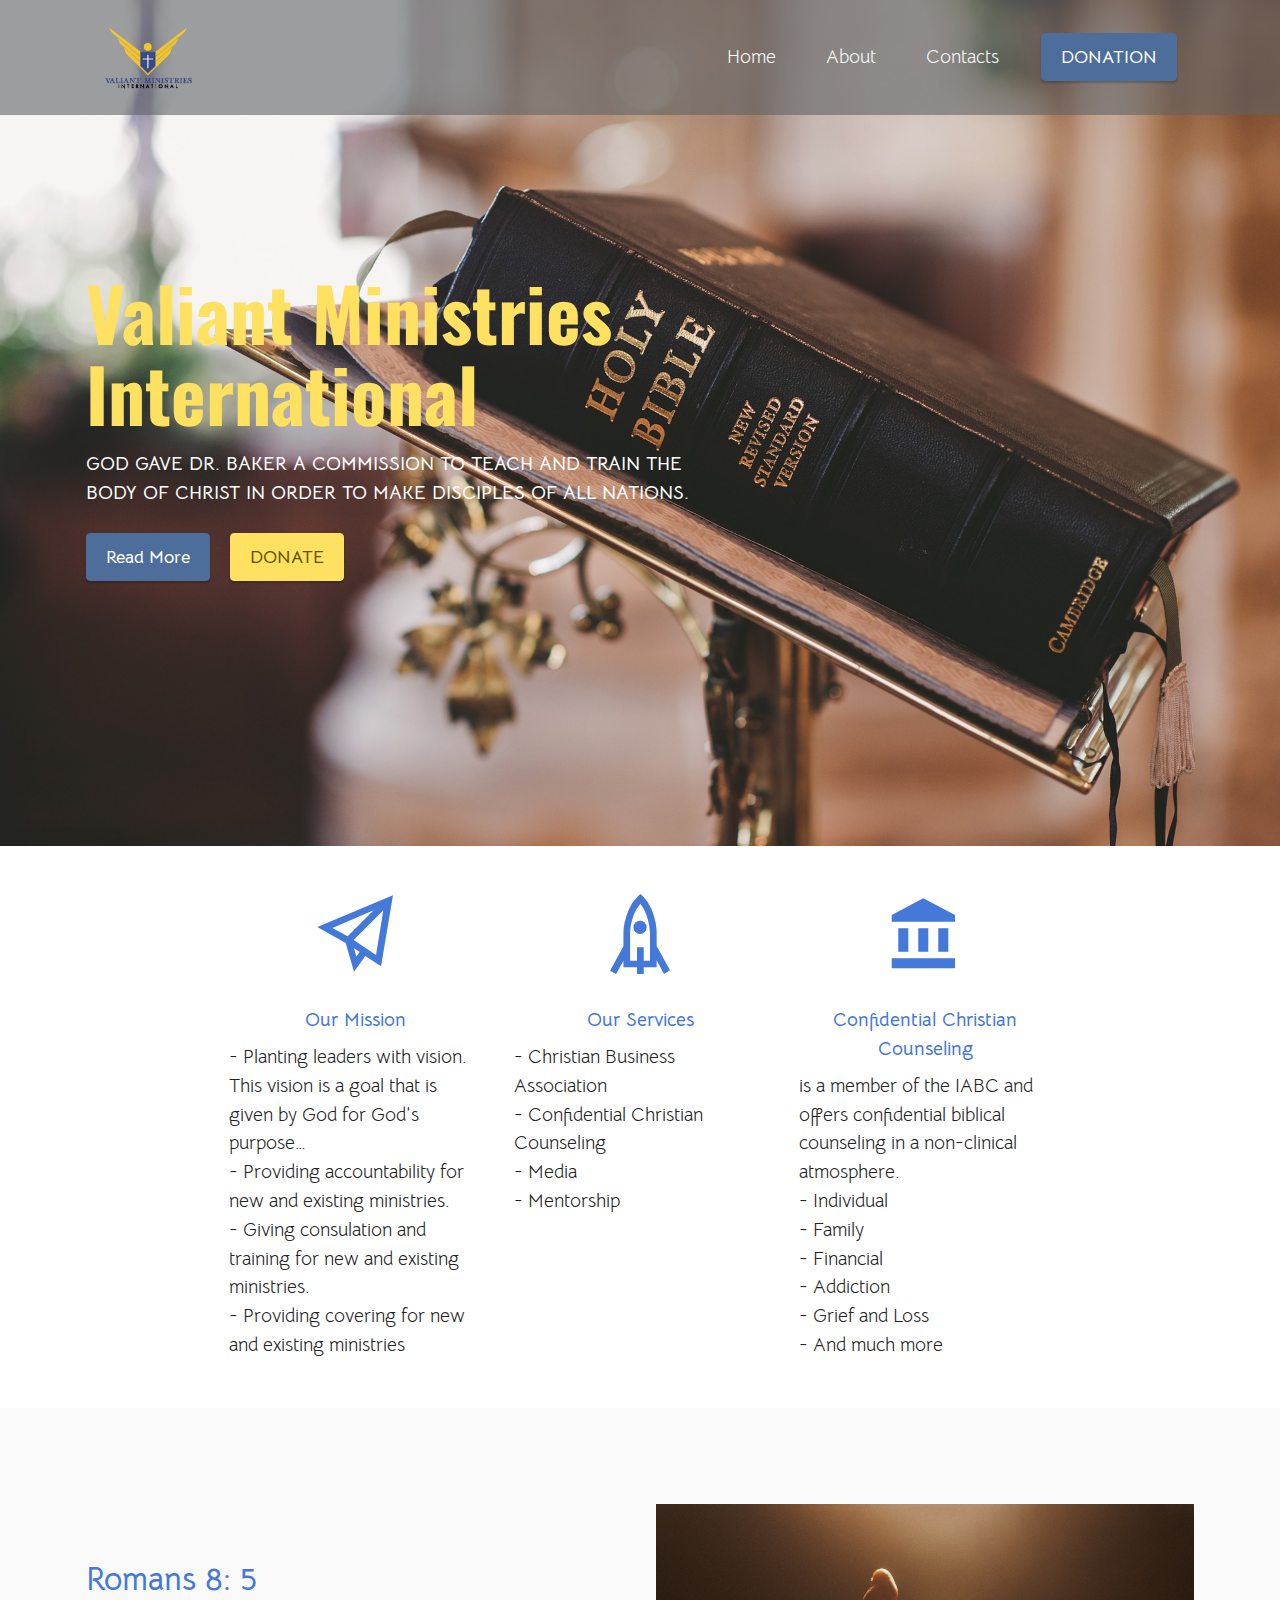
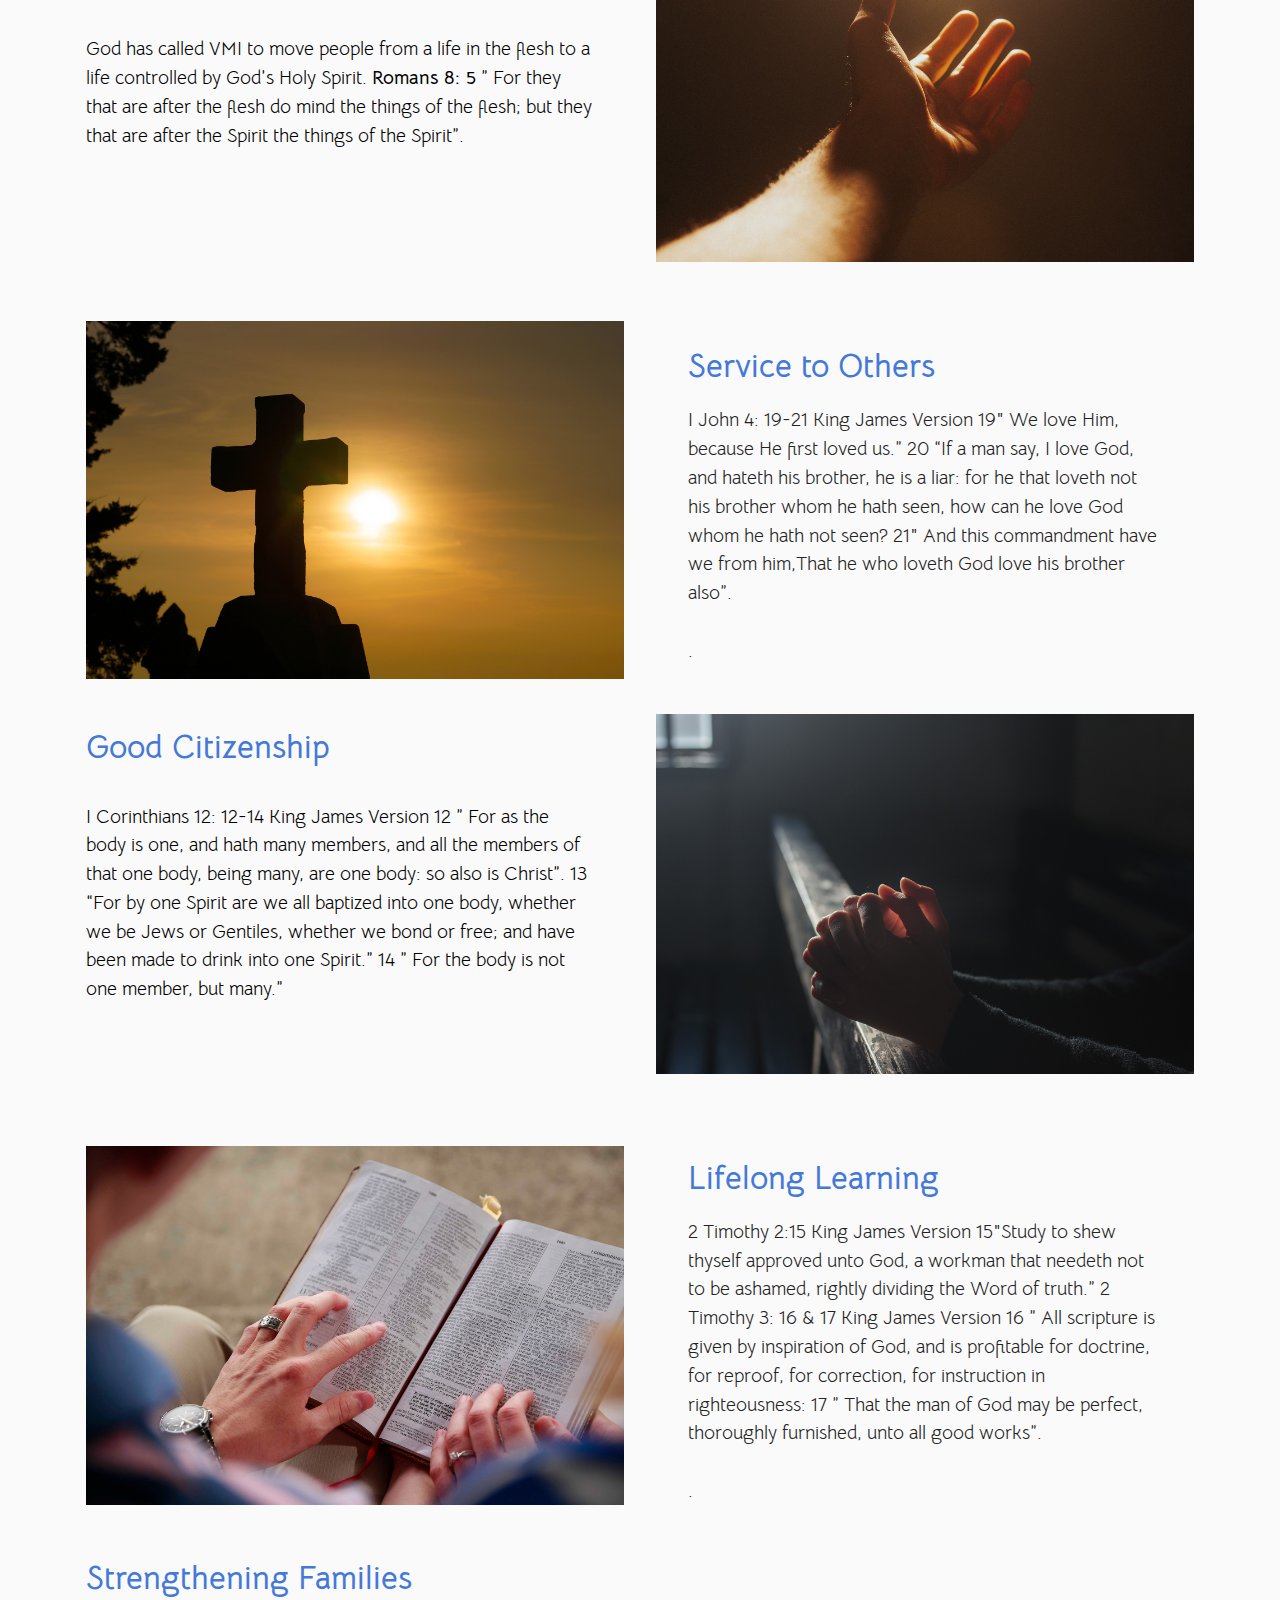
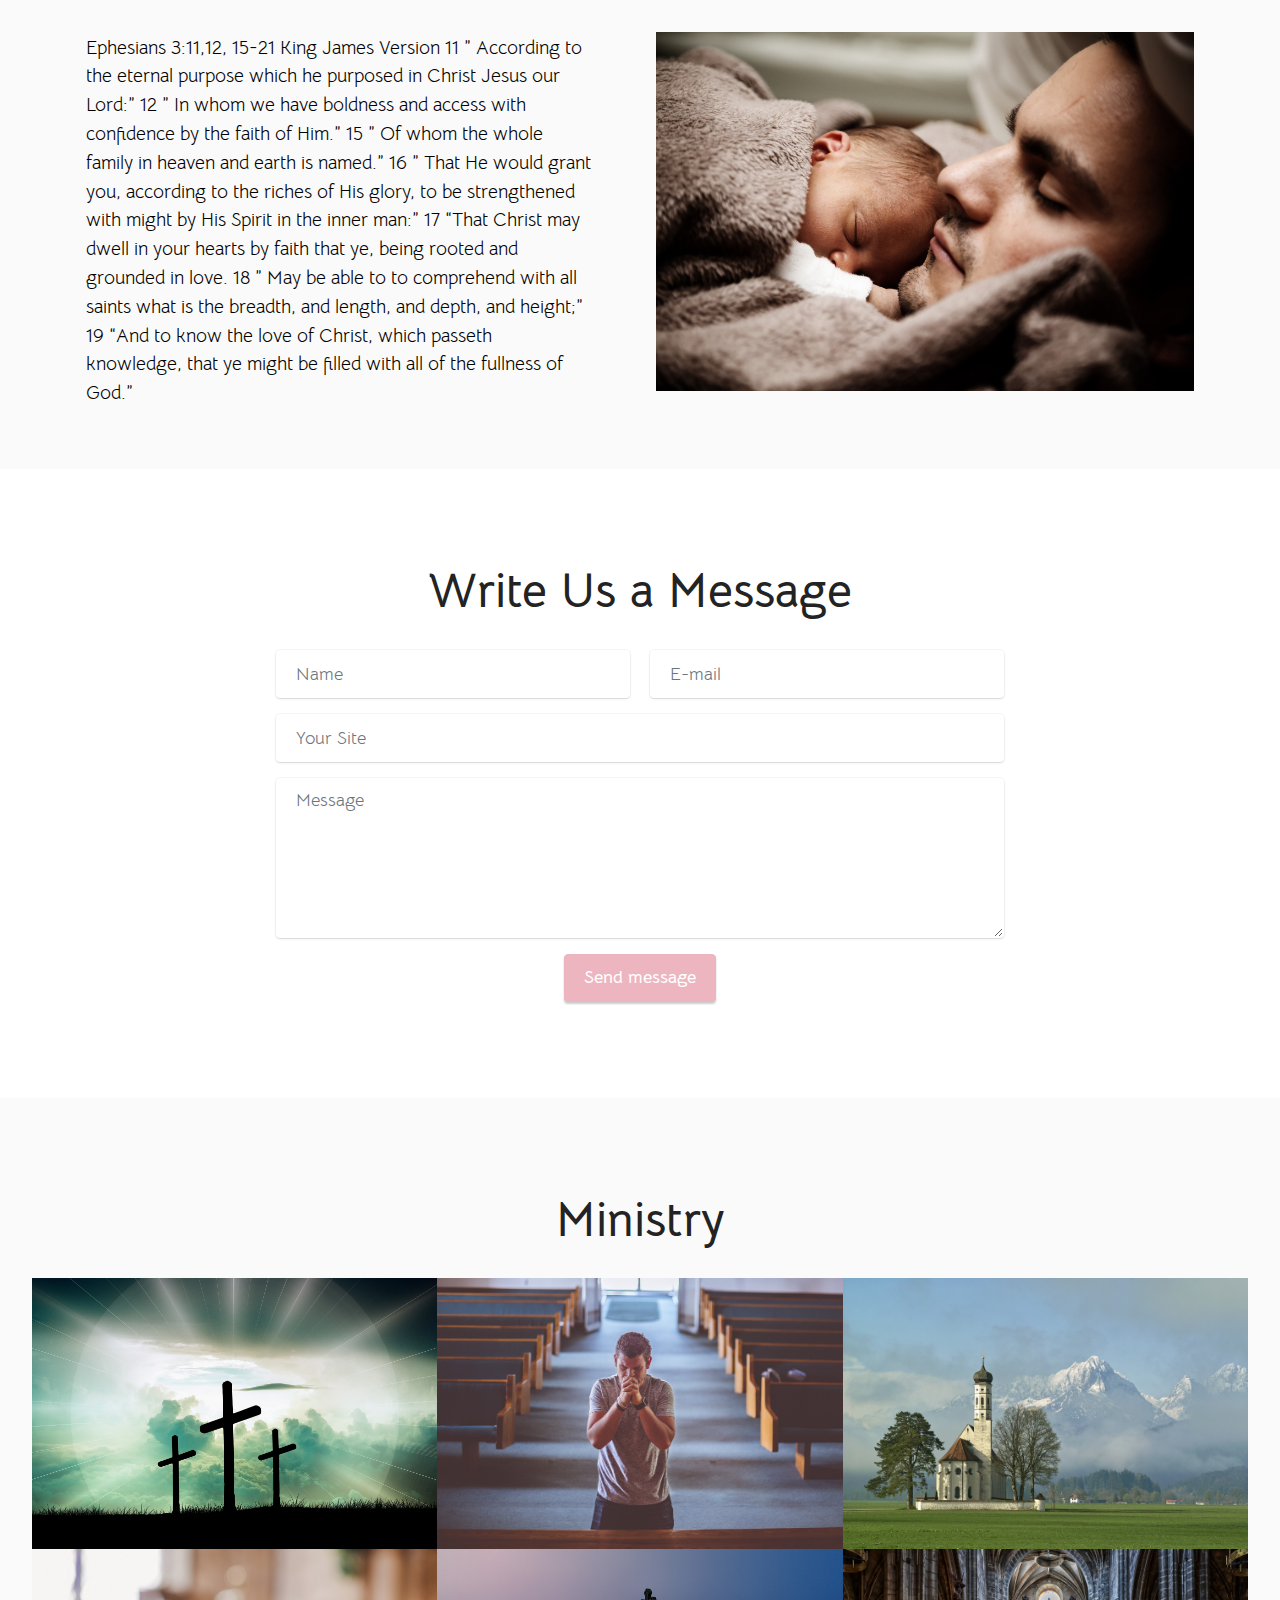
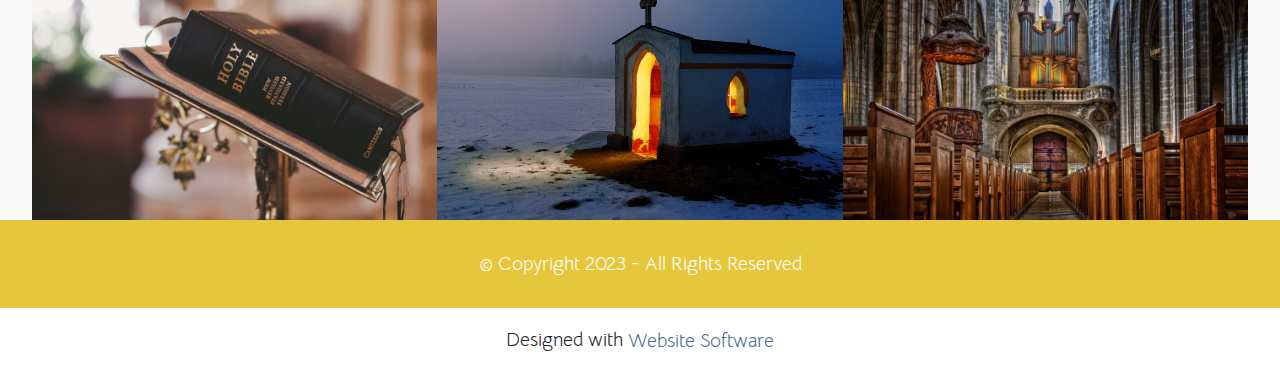
<file: index.html>
<!DOCTYPE html>
<html  lang="en">
<head>
  <!-- Site made with Mobirise Website Builder v5.7.12, https://mobirise.com -->
  <meta charset="UTF-8">
  <meta http-equiv="X-UA-Compatible" content="IE=edge">
  <meta name="generator" content="Mobirise v5.7.12, mobirise.com">
  <meta name="viewport" content="width=device-width, initial-scale=1, minimum-scale=1">
  <link rel="shortcut icon" href="assets/images/logo-1.png" type="image/x-icon">
  <meta name="description" content="">
  
  
  <title>Home</title>
  <link rel="stylesheet" href="assets/css/style.css">
  <link rel="stylesheet" href="assets/material-design/css/material-icons.min.css">
  <link rel="stylesheet" href="assets/web/assets/mobirise-icons2/mobirise2.css">
  <link rel="stylesheet" href="assets/bootstrap/css/bootstrap.min.css">
  <link rel="stylesheet" href="assets/bootstrap/css/bootstrap-grid.min.css">
  <link rel="stylesheet" href="assets/bootstrap/css/bootstrap-reboot.min.css">
  <link rel="stylesheet" href="assets/dropdown/css/style.css">
  <link rel="stylesheet" href="assets/socicon/css/styles.css">
  <link rel="stylesheet" href="assets/theme/css/style.css">
  <link rel="preload" href="https://fonts.googleapis.com/css?family=Oswald:200,300,400,500,600,700&display=swap" as="style" onload="this.onload=null;this.rel='stylesheet'">
  <noscript><link rel="stylesheet" href="https://fonts.googleapis.com/css?family=Oswald:200,300,400,500,600,700&display=swap"></noscript>
  <link rel="preload" href="https://fonts.googleapis.com/css?family=Bellota+Text:300,300i,400,400i,700,700i&display=swap" as="style" onload="this.onload=null;this.rel='stylesheet'">
  <noscript><link rel="stylesheet" href="https://fonts.googleapis.com/css?family=Bellota+Text:300,300i,400,400i,700,700i&display=swap"></noscript>
  <link rel="preload" as="style" href="assets/mobirise/css/mbr-additional.css"><link rel="stylesheet" href="assets/mobirise/css/mbr-additional.css" type="text/css">

  
  
  
</head>
<body>
  
  <section data-bs-version="5.1" class="menu menu1 cid-sFGMsvHDIa" once="menu" id="menu1-1">
    

    <nav class="navbar navbar-dropdown navbar-expand-lg">
        <div class="container">
            <div class="navbar-brand">
                <span class="navbar-logo">
                    
                        <img src="assets/images/logo-1.png" alt="Valiant Ministries International Logo" style="height: 5.9rem;">
                    
                </span>
                
            </div>
            <button class="navbar-toggler" type="button" data-toggle="collapse" data-bs-toggle="collapse" data-target="#navbarSupportedContent" data-bs-target="#navbarSupportedContent" aria-controls="navbarNavAltMarkup" aria-expanded="false" aria-label="Toggle navigation">
                <div class="hamburger">
                    <span></span>
                    <span></span>
                    <span></span>
                    <span></span>
                </div>
            </button>
            <div class="collapse navbar-collapse" id="navbarSupportedContent">
                <ul class="navbar-nav nav-dropdown" data-app-modern-menu="true"><li class="nav-item"><a class="nav-link link text-white text-primary display-7" href="index.html">Home</a></li><li class="nav-item"><a class="nav-link link text-white text-primary display-7" href="aboutus.html">About</a></li>
                    
                    <li class="nav-item"><a class="nav-link link text-white text-primary display-7" href="index.html#form5-d">Contacts</a>
                    </li></ul>
                
                <div class="navbar-buttons mbr-section-btn"><a class="btn btn-primary display-4" href="donation.html">DONATION</a></div>
            </div>
        </div>
    </nav>
</section>

<section data-bs-version="5.1" class="header1 cid-sFGMfPD7iT" id="header1-0">

    

    <div class="mbr-overlay" style="opacity: 0; background-color: rgb(255, 255, 255);"></div>

    <div class="container">
        <div class="row">
            <div class="col-12 col-lg-7">
                <h1 class="mbr-section-title mbr-fonts-style mb-3 display-1"><strong>Valiant Ministries International</strong></h1>
                
                <p class="mbr-text mbr-fonts-style display-7"><strong>GOD GAVE DR. BAKER A COMMISSION TO TEACH AND TRAIN THE BODY OF CHRIST IN ORDER TO MAKE DISCIPLES OF ALL NATIONS.</strong><br></p>
                <div class="mbr-section-btn mt-3"><a class="btn btn-primary display-4" href="aboutus.html">Read More</a> <a class="btn btn-warning display-4" href="donation.html">DONATE</a></div>
            </div>
        </div>
    </div>
</section>

<section data-bs-version="5.1" class="features1 cid-tMUs2Gqo0S" id="features1-0">
    

    
    
    <div class="container">
        <div class="row">
            
        </div>
        <div class="row">
            <div class="card col-12 col-md-6 col-lg-3">
                <div class="card-wrapper">
                    <div class="card-box align-center">
                        <div class="iconfont-wrapper">
                            <span class="mbr-iconfont mobi-mbri-paper-plane mobi-mbri" style="color: rgb(68, 121, 217); fill: rgb(68, 121, 217);"></span>
                        </div>
                        <h5 class="card-title mbr-fonts-style display-7"><strong>Our Mission</strong></h5>
                        <p class="card-text mbr-fonts-style display-7">- Planting leaders with vision. This vision is a goal that is given by God for God’s purpose…
<br>- Providing accountability for new and existing ministries.
<br>- Giving consulation and training for new and existing ministries.
<br>- Providing covering for new and existing ministries</p>
                    </div>
                </div>
            </div>
            <div class="card col-12 col-md-6 col-lg-3">
                <div class="card-wrapper">
                    <div class="card-box align-center">
                        <div class="iconfont-wrapper">
                            <span class="mbr-iconfont mobi-mbri-rocket mobi-mbri" style="color: rgb(68, 121, 217); fill: rgb(68, 121, 217);"></span>
                        </div>
                        <h5 class="card-title mbr-fonts-style display-7"><strong>Our Services</strong></h5>
                        <p class="card-text mbr-fonts-style display-7">- Christian Business Association
<br>- Confidential Christian Counseling
<br>- Media
<br>- Mentorship</p>
                    </div>
                </div>
            </div>
            <div class="card col-12 col-md-6 col-lg-3">
                <div class="card-wrapper">
                    <div class="card-box align-center">
                        <div class="iconfont-wrapper">
                            <span class="mbr-iconfont material material-account-balance" style="color: rgb(68, 121, 217); fill: rgb(68, 121, 217);"></span>
                        </div>
                        <h5 class="card-title mbr-fonts-style display-7"><strong>Confidential Christian Counseling</strong></h5>
                        <p class="card-text mbr-fonts-style display-7">is a member of the IABC and offers confidential biblical counseling in a non-clinical atmosphere.
<br>- Individual
<br>- Family
<br>- Financial
<br>- Addiction
<br>- Grief and Loss
<br>- And much more</p>
                    </div>
                </div>
            </div>
            
        </div>
    </div>
</section>

<section data-bs-version="5.1" class="features11 cid-sFGOTvnvck" id="features12-6">

    
    
    <div class="container">
        <div class="row align-items-center">
            <div class="col-12 col-lg">
                <div class="card-wrapper">
                    <div class="card-box">
                        <h4 class="card-title mbr-fonts-style mb-4 display-5"><strong>Romans 8: 5&nbsp;</strong></h4>
                        <p class="mbr-text mbr-fonts-style mb-4 display-7">
                            God has called VMI to move people from a life in the flesh to a life controlled by God’s Holy Spirit. <strong>Romans 8: 5</strong> ” For they that are after the flesh do mind the things of the flesh; but they that are after the Spirit the things of the Spirit”.<br></p>
                        <div class="mbr-text mbr-fonts-style counter-container display-7">
                            <div><br></div>
                        </div>
                        
                    </div>
                </div>
            </div>
            <div class="col-12 col-lg-6 md-pb">
                <div class="image-wrapper">
                    <img src="assets/images/mbr-3.jpg" alt="Mobirise Website Builder">
                </div>
            </div>
        </div>
    </div>
</section>

<section data-bs-version="5.1" class="image1 cid-tMUtcMDf2J" id="image1-2">
    

    
    

    <div class="container">
        <div class="row align-items-center">
            <div class="col-12 col-lg-6">
                <div class="image-wrapper">
                    <img src="assets/images/mbr-6.jpg" alt="Mobirise Website Builder">
                    <p class="mbr-description mbr-fonts-style pt-2 align-center display-4"></p>
                </div>
            </div>
            <div class="col-12 col-lg">
                <div class="text-wrapper ts">
                    <h3 class="mbr-section-title mbr-fonts-style mb-3 display-5"><strong>Service to Others&nbsp;</strong></h3>
                    <p class="mbr-text mbr-fonts-style display-7">I John 4: 19-21 King James Version 19″ We love Him, because He first loved us.” 20 “If a man say, I love God, and hateth his brother, he is a liar: for he that loveth not his brother whom he hath seen, how can he love God whom he hath not seen? 21″ And this commandment have we from him,That he who loveth God love his brother also”.
<br>
<br>.</p>
                </div>
            </div>
        </div>
    </div>
</section>

<section data-bs-version="5.1" class="features11 cid-tMUtSNqq9j" id="features12-3">

    
    
    <div class="container">
        <div class="row align-items-center">
            <div class="col-12 col-lg">
                <div class="card-wrapper">
                    <div class="card-box">
                        <h4 class="card-title mbr-fonts-style mb-4 display-5"><strong>Good Citizenship</strong></h4>
                        <p class="mbr-text mbr-fonts-style mb-4 display-7">I Corinthians 12: 12-14 King James Version 12 ” For as the body is one, and hath many members, and all the members of that one body, being many, are one body: so also is Christ”. 13 “For by one Spirit are we all baptized into one body, whether we be Jews or Gentiles, whether we bond or free; and have been made to drink into one Spirit.” 14 ” For the body is not one member, but many.”<br></p>
                        <div class="mbr-text mbr-fonts-style counter-container display-7">
                            <div><br></div>
                        </div>
                        
                    </div>
                </div>
            </div>
            <div class="col-12 col-lg-6 md-pb">
                <div class="image-wrapper">
                    <img src="assets/images/mbr-9.jpg" alt="Mobirise Website Builder">
                </div>
            </div>
        </div>
    </div>
</section>
<section data-bs-version="5.1" class="image1 cid-tMUuIE60mG" id="image1-5">
    <div class="container">
        <div class="row align-items-center">
            <div class="col-12 col-lg-6">
                <div class="image-wrapper">
                    <img src="assets/images/mbr-10.jpg" alt="Mobirise Website Builder">
                    <p class="mbr-description mbr-fonts-style pt-2 align-center display-4"></p>
                </div>
            </div>
            <div class="col-12 col-lg">
                <div class="text-wrapper ts">
                    <h3 class="mbr-section-title mbr-fonts-style mb-3 display-5"><strong>Lifelong Learning</strong></h3>
                    <p class="mbr-text mbr-fonts-style display-7">2 Timothy 2:15 King James Version 15″Study to shew thyself approved unto God, a workman that needeth not to be ashamed, rightly dividing the Word of truth.” 2 Timothy 3: 16 &amp; 17 King James Version 16 ” All scripture is given by inspiration of God, and is profitable for doctrine, for reproof, for correction, for instruction in righteousness: 17 ” That the man of God may be perfect, thoroughly furnished, unto all good works”.
<br>
<br>.</p>
                </div>
            </div>
        </div>
    </div>
</section>

<section data-bs-version="5.1" class="features11 cid-tMUvgJUG6l" id="features12-6">

    
    
    <div class="container">
        <div class="row align-items-center">
            <div class="col-12 col-lg">
                <div class="card-wrapper">
                    <div class="card-box">
                        <h4 class="card-title mbr-fonts-style mb-4 display-5"><strong>Strengthening Families</strong></h4>
                        <p class="mbr-text mbr-fonts-style mb-4 display-7">Ephesians 3:11,12, 15-21 King James Version 11 ” According to the eternal purpose which he purposed in Christ Jesus our Lord:” 12 ” In whom we have boldness and access with confidence by the faith of Him.” 15 ” Of whom the whole family in heaven and earth is named.” 16 ” That He would grant you, according to the riches of His glory, to be strengthened with might by His Spirit in the inner man:” 17 “That Christ may dwell in your hearts by faith that ye, being rooted and grounded in love. 18 ” May be able to to comprehend with all saints what is the breadth, and length, and depth, and height;” 19 “And to know the love of Christ, which passeth knowledge, that ye might be filled with all of the fullness of God.”<br></p>
                        <div class="mbr-text mbr-fonts-style counter-container display-7">
                            <div><br></div>
                        </div>
                        
                    </div>
                </div>
            </div>
            <div class="col-12 col-lg-6 md-pb">
                <div class="image-wrapper">
                    <img src="assets/images/mbr-11.jpg" alt="Mobirise Website Builder">
                </div>
            </div>
        </div>
    </div>
</section>

<section data-bs-version="5.1" class="form5 cid-sFGTcFRqw0" id="form5-d">
    
    
    <div class="container">
        <div class="mbr-section-head">
            <h3 class="mbr-section-title mbr-fonts-style align-center mb-0 display-2">
                <strong>Write Us a Message</strong></h3>
            
        </div>
        <div class="row justify-content-center mt-4">
            <div class="col-lg-8 mx-auto mbr-form" data-form-type="formoid">
                <form action="https://mobirise.eu/" method="POST" class="mbr-form form-with-styler" data-form-title="Form Name"><input type="hidden" name="email" data-form-email="true" value="H850JdaxgE5iXB4k+k30YkYERzXuhMW6vVTENwIw36+aE+fTkgOuMD/USdruw2IKBmk84LTeUohGXxgjkA8A5E5kYQjoxE+kIyzhwBA/UKWCX1kIp/+2MBTmIzRjWlX+">
                    <div class="row">
                        <div hidden="hidden" data-form-alert="" class="alert alert-success col-12">Thanks for filling out
                            the form!</div>
                        <div hidden="hidden" data-form-alert-danger="" class="alert alert-danger col-12">Oops...! some
                            problem!</div>
                    </div>
                    <div class="dragArea row">
                        <div class="col-md col-sm-12 form-group mb-3" data-for="name">
                            <input type="text" name="name" placeholder="Name" data-form-field="name" class="form-control" value="" id="name-form5-d">
                        </div>
                        <div class="col-md col-sm-12 form-group mb-3" data-for="email">
                            <input type="email" name="email" placeholder="E-mail" data-form-field="email" class="form-control" value="" id="email-form5-d">
                        </div>
                        <div class="col-12 form-group mb-3" data-for="url">
                            <input type="url" name="url" placeholder="Your Site" data-form-field="url" class="form-control" value="" id="url-form5-d">
                        </div>
                        <div class="col-12 form-group mb-3" data-for="textarea">
                            <textarea name="textarea" placeholder="Message" data-form-field="textarea" class="form-control" id="textarea-form5-d"></textarea>
                        </div>
                        <div class="col-lg-12 col-md-12 col-sm-12 align-center mbr-section-btn"><button type="submit" class="btn btn-secondary display-4">Send message</button></div>
                    </div>
                </form>
            </div>
        </div>
    </div>
</section>

<section data-bs-version="5.1" class="gallery4 mbr-gallery cid-sFGSX04rSl" id="gallery4-b">
    

    

    <div class="container-fluid">
        <div class="mbr-section-head">
            <h3 class="mbr-section-title mbr-fonts-style align-center m-0 display-2"><strong>Ministry</strong></h3>
            
        </div>
        <div class="row mbr-gallery mt-4">
            <div class="col-12 col-md-6 col-lg-4 item gallery-image">
                <div class="item-wrapper" data-toggle="modal" data-bs-toggle="modal" data-target="#tN0DwkblMP-modal" data-bs-target="#tN0DwkblMP-modal">
                    <img class="w-100" src="assets/images/mbr-12.jpg" alt="Cross" data-slide-to="0" data-bs-slide-to="0" data-target="#lb-tN0DwkblMP" data-bs-target="#lb-tN0DwkblMP">
                    <div class="icon-wrapper">
                        <span class="mobi-mbri mobi-mbri-search mbr-iconfont mbr-iconfont-btn"></span>
                    </div>
                </div>
                
            </div>
            <div class="col-12 col-md-6 col-lg-4 item gallery-image">
                <div class="item-wrapper" data-toggle="modal" data-bs-toggle="modal" data-target="#tN0DwkblMP-modal" data-bs-target="#tN0DwkblMP-modal">
                    <img class="w-100" src="assets/images/mbr-13.jpg" alt="Mobirise Website Builder" data-slide-to="1" data-bs-slide-to="1" data-target="#lb-tN0DwkblMP" data-bs-target="#lb-tN0DwkblMP">
                    <div class="icon-wrapper">
                        <span class="mobi-mbri mobi-mbri-search mbr-iconfont mbr-iconfont-btn"></span>
                    </div>
                </div>
                
            </div>
            <div class="col-12 col-md-6 col-lg-4 item gallery-image">
                <div class="item-wrapper" data-toggle="modal" data-bs-toggle="modal" data-target="#tN0DwkblMP-modal" data-bs-target="#tN0DwkblMP-modal">
                    <img class="w-100" src="assets/images/mbr-14.jpg" alt="Mobirise Website Builder" data-slide-to="2" data-bs-slide-to="2" data-target="#lb-tN0DwkblMP" data-bs-target="#lb-tN0DwkblMP">
                    <div class="icon-wrapper">
                        <span class="mobi-mbri mobi-mbri-search mbr-iconfont mbr-iconfont-btn"></span>
                    </div>
                </div>
                
            </div>
            <div class="col-12 col-md-6 col-lg-4 item gallery-image">
                <div class="item-wrapper" data-toggle="modal" data-bs-toggle="modal" data-target="#tN0DwkblMP-modal" data-bs-target="#tN0DwkblMP-modal">
                    <img class="w-100" src="assets/images/mbr.jpg" alt="Holy Bible" data-slide-to="3" data-bs-slide-to="3" data-target="#lb-tN0DwkblMP" data-bs-target="#lb-tN0DwkblMP">
                    <div class="icon-wrapper">
                        <span class="mobi-mbri mobi-mbri-search mbr-iconfont mbr-iconfont-btn"></span>
                    </div>
                </div>
                
            </div><div class="col-12 col-md-6 col-lg-4 item gallery-image">
                <div class="item-wrapper" data-toggle="modal" data-bs-toggle="modal" data-target="#tN0DwkblMP-modal" data-bs-target="#tN0DwkblMP-modal">
                    <img class="w-100" src="assets/images/mbr-15.jpg" alt="Church" data-slide-to="4" data-bs-slide-to="4" data-target="#lb-tN0DwkblMP" data-bs-target="#lb-tN0DwkblMP">
                    <div class="icon-wrapper">
                        <span class="mobi-mbri mobi-mbri-search mbr-iconfont mbr-iconfont-btn"></span>
                    </div>
                </div>
                
            </div><div class="col-12 col-md-6 col-lg-4 item gallery-image">
                <div class="item-wrapper" data-toggle="modal" data-bs-toggle="modal" data-target="#tN0DwkblMP-modal" data-bs-target="#tN0DwkblMP-modal">
                    <img class="w-100" src="assets/images/mbr-16.jpg" alt="Mobirise Website Builder" data-slide-to="5" data-bs-slide-to="5" data-target="#lb-tN0DwkblMP" data-bs-target="#lb-tN0DwkblMP">
                    <div class="icon-wrapper">
                        <span class="mobi-mbri mobi-mbri-search mbr-iconfont mbr-iconfont-btn"></span>
                    </div>
                </div>
                
            </div>
        </div>

        <div class="modal mbr-slider" tabindex="-1" role="dialog" aria-hidden="true" id="tN0DwkblMP-modal">
            <div class="modal-dialog" role="document">
                <div class="modal-content">
                    <div class="modal-body">
                        <div class="carousel slide" id="lb-tN0DwkblMP" data-interval="5000" data-bs-interval="5000">
                            <div class="carousel-inner">
                                <div class="carousel-item active">
                                    <img class="d-block w-100" src="assets/images/mbr-12.jpg" alt="Mobirise Website Builder">
                                </div>
                                <div class="carousel-item">
                                    <img class="d-block w-100" src="assets/images/mbr-13.jpg" alt="Mobirise Website Builder">
                                </div>
                                <div class="carousel-item">
                                    <img class="d-block w-100" src="assets/images/mbr-14.jpg" alt="Mobirise Website Builder">
                                </div>
                                <div class="carousel-item">
                                    <img class="d-block w-100" src="assets/images/mbr.jpg" alt="Mobirise Website Builder">
                                </div><div class="carousel-item">
                                    <img class="d-block w-100" src="assets/images/mbr-15.jpg" alt="Mobirise Website Builder">
                                </div><div class="carousel-item">
                                    <img class="d-block w-100" src="assets/images/mbr-16.jpg" alt="Mobirise Website Builder">
                                </div>
                            </div>
                            <ol class="carousel-indicators">
                                <li data-slide-to="0" data-bs-slide-to="0" class="active" data-target="#lb-tN0DwkblMP" data-bs-target="#lb-tN0DwkblMP"></li>
                                <li data-slide-to="1" data-bs-slide-to="1" data-target="#lb-tN0DwkblMP" data-bs-target="#lb-tN0DwkblMP"></li>
                                <li data-slide-to="2" data-bs-slide-to="2" data-target="#lb-tN0DwkblMP" data-bs-target="#lb-tN0DwkblMP"></li>
                                <li data-slide-to="3" data-bs-slide-to="3" data-target="#lb-tN0DwkblMP" data-bs-target="#lb-tN0DwkblMP"></li><li data-slide-to="4" data-bs-slide-to="4" data-target="#lb-tN0DwkblMP" data-bs-target="#lb-tN0DwkblMP"></li><li data-slide-to="5" data-bs-slide-to="5" data-target="#lb-tN0DwkblMP" data-bs-target="#lb-tN0DwkblMP"></li>
                            </ol>
                            <a role="button" href="" class="close" data-dismiss="modal" data-bs-dismiss="modal" aria-label="Close">
                            </a>
                            <a class="carousel-control-prev carousel-control" role="button" data-slide="prev" data-bs-slide="prev" href="#lb-tN0DwkblMP">
                                <span class="mobi-mbri mobi-mbri-arrow-prev" aria-hidden="true"></span>
                                <span class="sr-only visually-hidden">Previous</span>
                            </a>
                            <a class="carousel-control-next carousel-control" role="button" data-slide="next" data-bs-slide="next" href="#lb-tN0DwkblMP">
                                <span class="mobi-mbri mobi-mbri-arrow-next" aria-hidden="true"></span>
                                <span class="sr-only visually-hidden">Next</span>
                            </a>
                        </div>
                    </div>
                </div>
            </div>
        </div>
    </div>
</section>

<section data-bs-version="5.1" class="footer7 cid-tMUOZaw6Yo" once="footers" id="footer7-b">

    
    
    <!-- Set up a container element for the button -->

    <div class="container">
        <div class="media-container-row align-center mbr-white">
            <div class="col-12">
                <p class="mbr-text mb-0 mbr-fonts-style display-7">
                    © Copyright 2023 - All Rights Reserved
                </p>
            </div>
        </div>
    </div>
</section><section class="display-7" style="padding: 0;align-items: center;justify-content: center;flex-wrap: wrap;    align-content: center;display: flex;position: relative;height: 4rem;"><a href="https://mobiri.se/1186071" style="flex: 1 1;height: 4rem;position: absolute;width: 100%;z-index: 1;"><img alt="" style="height: 4rem;" src="[data-uri]"></a><p style="margin: 0;text-align: center;" class="display-7">Designed with &#8204;</p><a style="z-index:1" href="https://mobirise.com"> Website Software</a></section><script src="assets/bootstrap/js/bootstrap.bundle.min.js"></script>  <script src="assets/smoothscroll/smooth-scroll.js"></script>  <script src="assets/ytplayer/index.js"></script>  <script src="assets/dropdown/js/navbar-dropdown.js"></script>  <script src="assets/theme/js/script.js"></script>  <script src="assets/formoid/formoid.min.js"></script>  
  
  
</body>
</html>
</file>
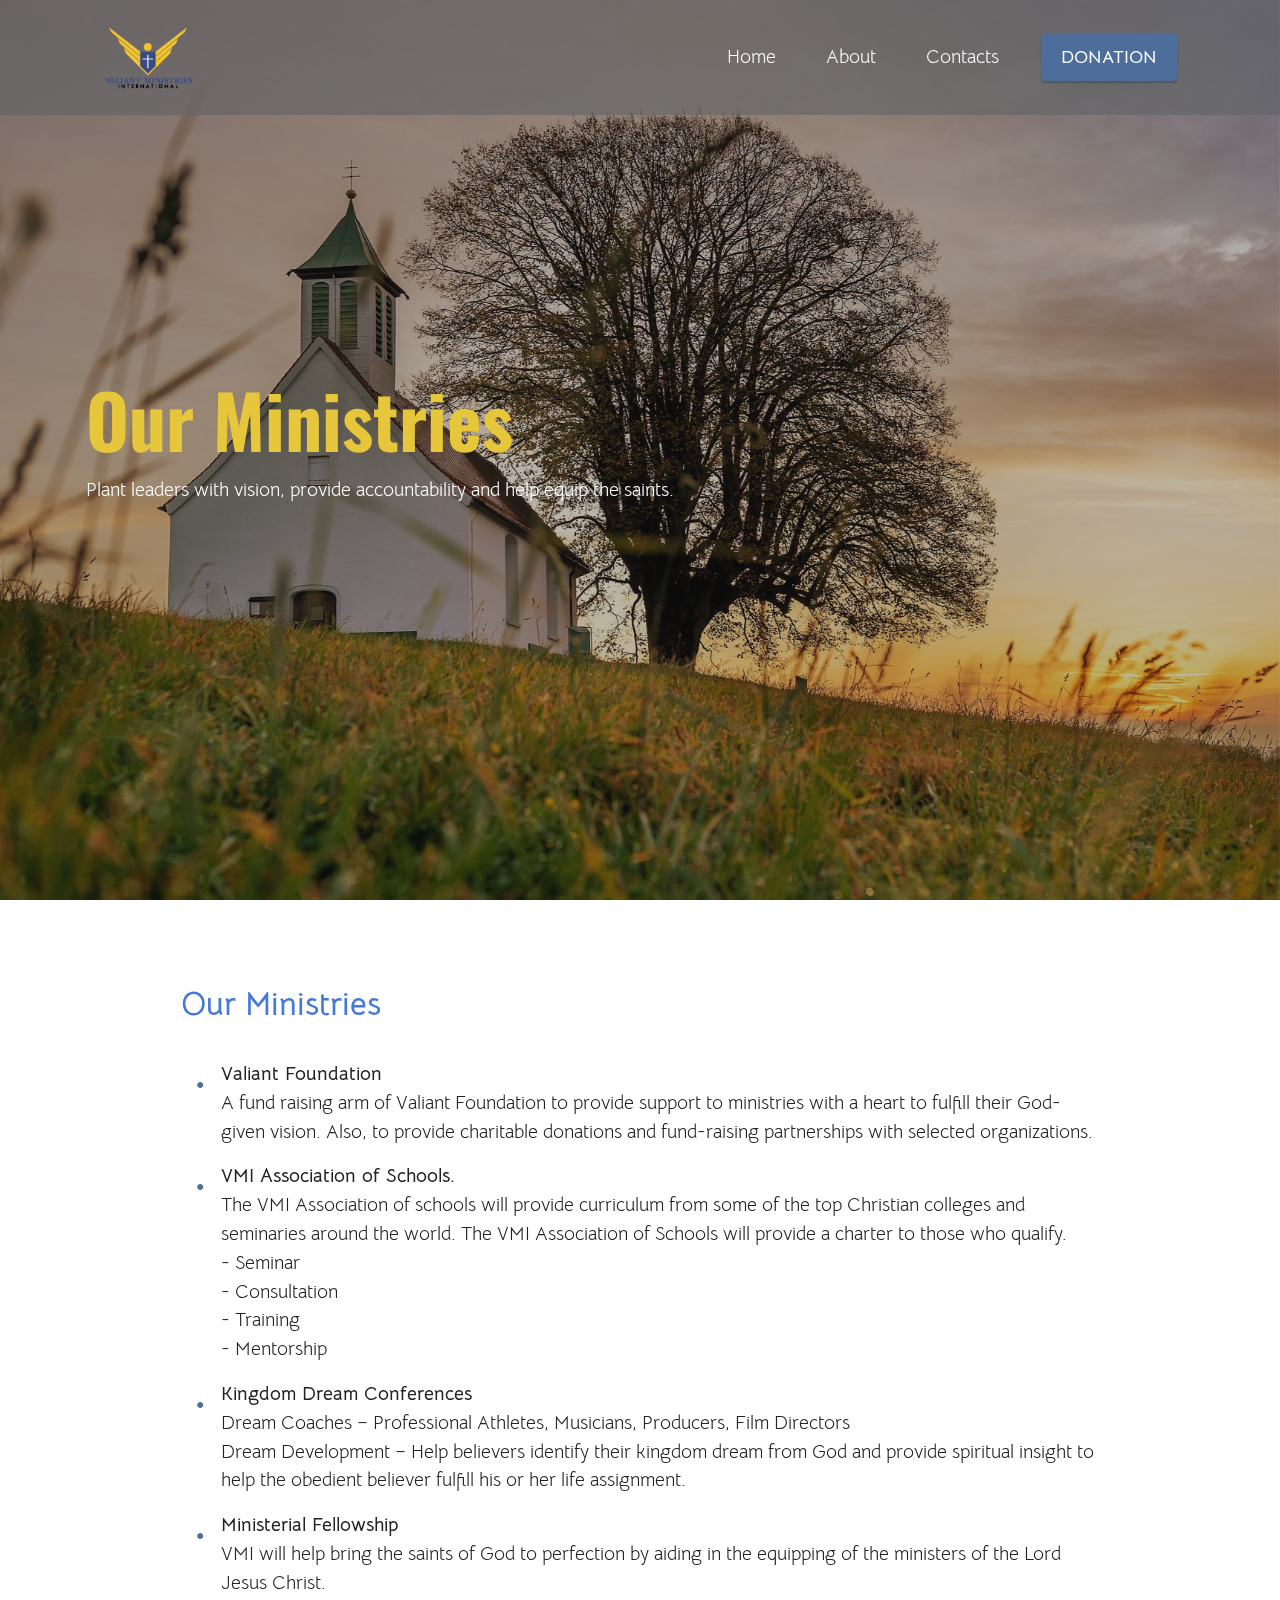
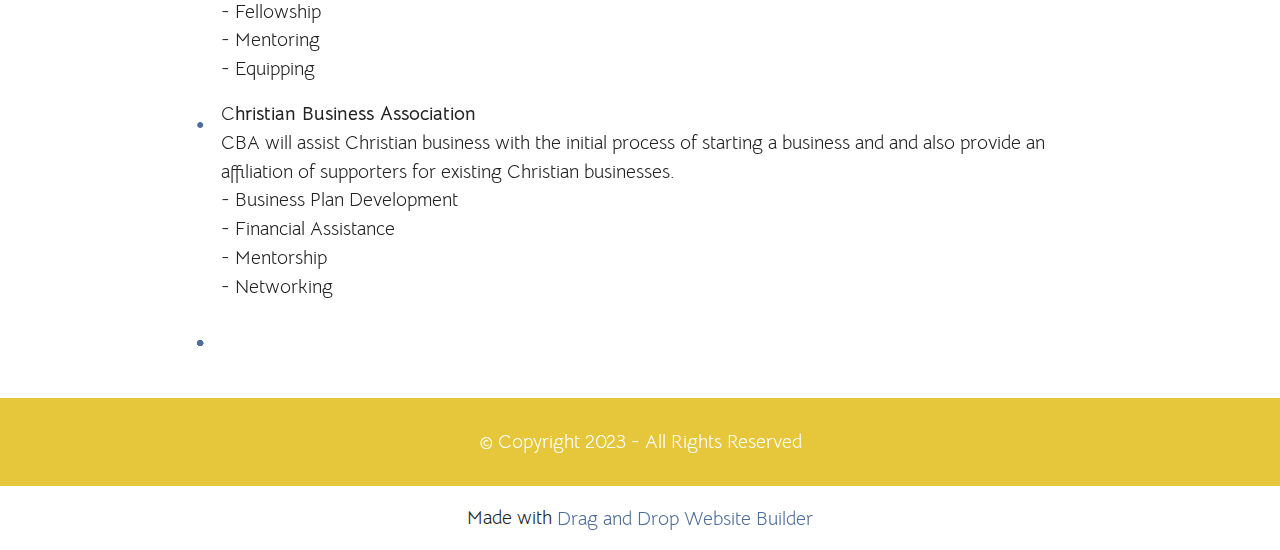
<file: aboutus.html>
<!DOCTYPE html>
<html  lang="en">
<head>
  <!-- Site made with Mobirise Website Builder v5.7.12, https://mobirise.com -->
  <meta charset="UTF-8">
  <meta http-equiv="X-UA-Compatible" content="IE=edge">
  <meta name="generator" content="Mobirise v5.7.12, mobirise.com">
  <meta name="viewport" content="width=device-width, initial-scale=1, minimum-scale=1">
  <link rel="shortcut icon" href="assets/images/logo-1.png" type="image/x-icon">
  <meta name="description" content="">
  
  
  <title>About Us</title>
  <link rel="stylesheet" href="assets/bootstrap/css/bootstrap.min.css">
  <link rel="stylesheet" href="assets/bootstrap/css/bootstrap-grid.min.css">
  <link rel="stylesheet" href="assets/bootstrap/css/bootstrap-reboot.min.css">
  <link rel="stylesheet" href="assets/parallax/jarallax.css">
  <link rel="stylesheet" href="assets/dropdown/css/style.css">
  <link rel="stylesheet" href="assets/socicon/css/styles.css">
  <link rel="stylesheet" href="assets/theme/css/style.css">
  <link rel="preload" href="https://fonts.googleapis.com/css?family=Oswald:200,300,400,500,600,700&display=swap" as="style" onload="this.onload=null;this.rel='stylesheet'">
  <noscript><link rel="stylesheet" href="https://fonts.googleapis.com/css?family=Oswald:200,300,400,500,600,700&display=swap"></noscript>
  <link rel="preload" href="https://fonts.googleapis.com/css?family=Bellota+Text:300,300i,400,400i,700,700i&display=swap" as="style" onload="this.onload=null;this.rel='stylesheet'">
  <noscript><link rel="stylesheet" href="https://fonts.googleapis.com/css?family=Bellota+Text:300,300i,400,400i,700,700i&display=swap"></noscript>
  <link rel="preload" as="style" href="assets/mobirise/css/mbr-additional.css"><link rel="stylesheet" href="assets/mobirise/css/mbr-additional.css" type="text/css">

  
  
  
</head>
<body>
  
  <section data-bs-version="5.1" class="menu menu1 cid-sFGMsvHDIa" once="menu" id="menu1-7">
    

    <nav class="navbar navbar-dropdown navbar-expand-lg">
        <div class="container">
            <div class="navbar-brand">
                <span class="navbar-logo">
                    
                        <img src="assets/images/logo-1.png" alt="Valiant Ministries International Logo" style="height: 5.9rem;">
                    
                </span>
                
            </div>
            <button class="navbar-toggler" type="button" data-toggle="collapse" data-bs-toggle="collapse" data-target="#navbarSupportedContent" data-bs-target="#navbarSupportedContent" aria-controls="navbarNavAltMarkup" aria-expanded="false" aria-label="Toggle navigation">
                <div class="hamburger">
                    <span></span>
                    <span></span>
                    <span></span>
                    <span></span>
                </div>
            </button>
            <div class="collapse navbar-collapse" id="navbarSupportedContent">
                <ul class="navbar-nav nav-dropdown" data-app-modern-menu="true"><li class="nav-item"><a class="nav-link link text-white text-primary display-7" href="index.html">Home</a></li><li class="nav-item"><a class="nav-link link text-white text-primary display-7" href="aboutus.html">About</a></li>
                    
                    <li class="nav-item"><a class="nav-link link text-white text-primary display-7" href="index.html#form5-d">Contacts</a>
                    </li></ul>
                
                <div class="navbar-buttons mbr-section-btn"><a class="btn btn-primary display-4" href="donation.html">DONATION</a></div>
            </div>
        </div>
    </nav>
</section>

<section data-bs-version="5.1" class="header2 cid-tMUDKkOxOl mbr-fullscreen mbr-parallax-background" id="header2-9">

    

    
    <div class="mbr-overlay" style="opacity: 0.3; background-color: rgb(35, 35, 35);"></div>

    <div class="container">
        <div class="row">
            <div class="col-12 col-lg-9">
                <h1 class="mbr-section-title mbr-fonts-style mb-3 display-1"><strong>Our Ministries</strong></h1>
                
                <p class="mbr-text mbr-fonts-style display-7">Plant leaders with vision, provide accountability and help equip the saints.</p>
                
            </div>
        </div>
    </div>
</section>

<section data-bs-version="5.1" class="content14 cid-tMUHiLU3hI" id="content14-a">
    

    
    
    
    <div class="container">
        <div class="row justify-content-center">
            <div class="col-md-12 col-lg-10">
                    <h3 class="mbr-section-title mbr-fonts-style mb-4 display-5">
                        <strong>Our Ministries</strong></h3>
                <ul class="list mbr-fonts-style display-7">
                    <li><strong>Valiant Foundation<br></strong><span style="font-size: 1.2rem;">A fund raising arm of Valiant Foundation to provide support to ministries with a heart to fulfill their God-given vision. Also, to provide charitable donations and fund-raising partnerships with selected organizations.</span></li><li><strong>VMI Association of Schools.</strong><br>The VMI Association of schools will provide curriculum from some of the top Christian colleges and seminaries around the world. The VMI Association of Schools will provide a charter to those who qualify.<br><span style="font-size: 1.2rem;">- Seminar<br></span><span style="font-size: 1.2rem;">- Consultation<br></span><span style="font-size: 1.2rem;">- Training<br></span><span style="font-size: 1.2rem;">- Mentorship</span></li><li><span style="font-size: 1.2rem;"><strong>Kingdom Dream Conferences<br></strong></span><span style="font-size: 1.2rem;">Dream Coaches – Professional Athletes, Musicians, Producers, Film Directors<br></span><span style="font-size: 1.2rem;">Dream Development – Help believers identify their kingdom dream from God and provide spiritual insight to help the obedient believer fulfill his or her life assignment.</span></li><li><span style="font-size: 1.2rem;"><strong>Ministerial Fellowship</strong><br></span>VMI will help bring the saints of God to perfection by aiding in the equipping of the ministers of the Lord Jesus Christ.<br>- Fellowship<br>- Mentoring<br>- Equipping</li><li>C<strong>hristian Business Association</strong><br>CBA will assist Christian business with the initial process of starting a business and and also provide an affiliation of supporters for existing Christian businesses.<br>- Business Plan Development<br>- Financial Assistance<br>- Mentorship<br>- Networking</li><li>
</li><li>
</li><li><span style="font-size: 1.2rem;">
</span></li><li><span style="font-size: 1.2rem;">
</span></li><li><span style="font-size: 1.2rem;"><strong>
</strong></span></li>
                </ul>
            </div>
        </div>
    </div>
</section>

<section data-bs-version="5.1" class="footer7 cid-tMUOZaw6Yo" once="footers" id="footer7-b">

    
    
    <!-- Set up a container element for the button -->

    <div class="container">
        <div class="media-container-row align-center mbr-white">
            <div class="col-12">
                <p class="mbr-text mb-0 mbr-fonts-style display-7">
                    © Copyright 2023 - All Rights Reserved
                </p>
            </div>
        </div>
    </div>
</section><section class="display-7" style="padding: 0;align-items: center;justify-content: center;flex-wrap: wrap;    align-content: center;display: flex;position: relative;height: 4rem;"><a href="https://mobiri.se/1186071" style="flex: 1 1;height: 4rem;position: absolute;width: 100%;z-index: 1;"><img alt="" style="height: 4rem;" src="[data-uri]"></a><p style="margin: 0;text-align: center;" class="display-7">Made with &#8204;</p><a style="z-index:1" href="https://mobirise.com/drag-drop-website-builder.html">Drag and Drop Website Builder</a></section><script src="assets/bootstrap/js/bootstrap.bundle.min.js"></script>  <script src="assets/parallax/jarallax.js"></script>  <script src="assets/smoothscroll/smooth-scroll.js"></script>  <script src="assets/ytplayer/index.js"></script>  <script src="assets/dropdown/js/navbar-dropdown.js"></script>  <script src="assets/theme/js/script.js"></script>  
  
  
</body>
</html>
</file>
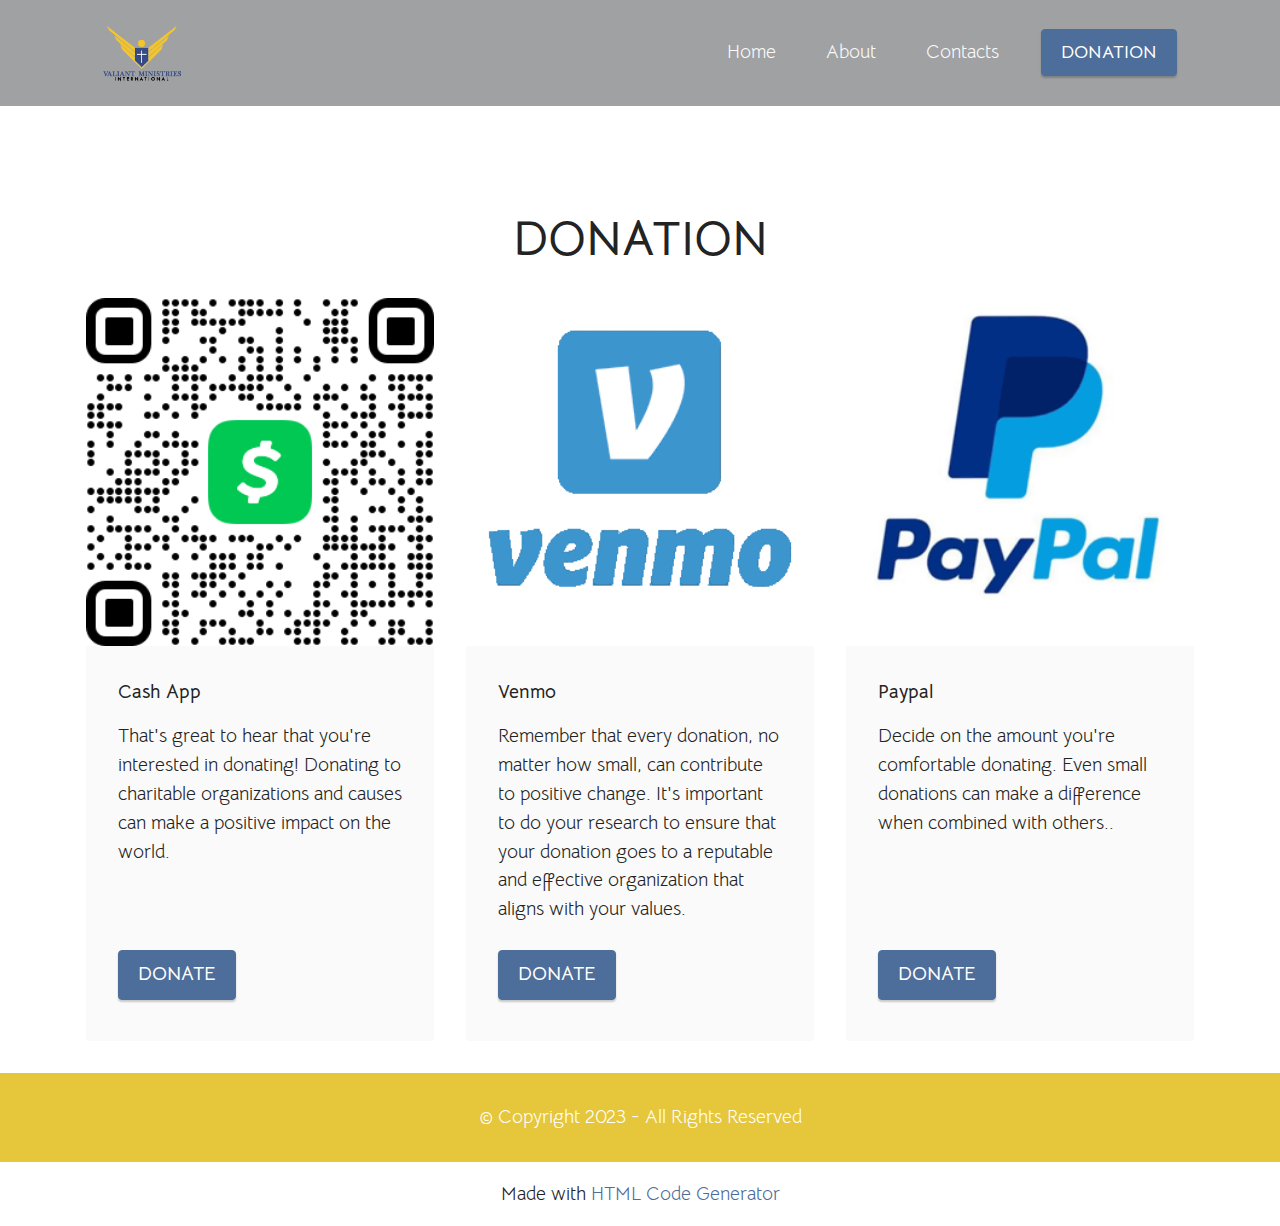
<file: donation.html>
<!DOCTYPE html>
<html  lang="en">
<head>
  <!-- Site made with Mobirise Website Builder v5.7.12, https://mobirise.com -->
  <meta charset="UTF-8">
  <meta http-equiv="X-UA-Compatible" content="IE=edge">
  <meta name="generator" content="Mobirise v5.7.12, mobirise.com">
  <meta name="viewport" content="width=device-width, initial-scale=1, minimum-scale=1">
  <link rel="shortcut icon" href="assets/images/logo-1.png" type="image/x-icon">
  <meta name="description" content="">
  
  
  <title>Donation</title>
  <link rel="stylesheet" href="assets/bootstrap/css/bootstrap.min.css">
  <link rel="stylesheet" href="assets/bootstrap/css/bootstrap-grid.min.css">
  <link rel="stylesheet" href="assets/bootstrap/css/bootstrap-reboot.min.css">
  <link rel="stylesheet" href="assets/dropdown/css/style.css">
  <link rel="stylesheet" href="assets/socicon/css/styles.css">
  <link rel="stylesheet" href="assets/theme/css/style.css">
  <link rel="preload" href="https://fonts.googleapis.com/css?family=Oswald:200,300,400,500,600,700&display=swap" as="style" onload="this.onload=null;this.rel='stylesheet'">
  <noscript><link rel="stylesheet" href="https://fonts.googleapis.com/css?family=Oswald:200,300,400,500,600,700&display=swap"></noscript>
  <link rel="preload" href="https://fonts.googleapis.com/css?family=Bellota+Text:300,300i,400,400i,700,700i&display=swap" as="style" onload="this.onload=null;this.rel='stylesheet'">
  <noscript><link rel="stylesheet" href="https://fonts.googleapis.com/css?family=Bellota+Text:300,300i,400,400i,700,700i&display=swap"></noscript>
  <link rel="preload" as="style" href="assets/mobirise/css/mbr-additional.css"><link rel="stylesheet" href="assets/mobirise/css/mbr-additional.css" type="text/css">

  
  
  
</head>
<body>
  
  <section data-bs-version="5.1" class="menu menu1 cid-sFGMsvHDIa" once="menu" id="menu1-c">
    

    <nav class="navbar navbar-dropdown navbar-expand-lg">
        <div class="container">
            <div class="navbar-brand">
                <span class="navbar-logo">
                    
                        <img src="assets/images/logo-1.png" alt="Valiant Ministries International Logo" style="height: 5.3rem;">
                    
                </span>
                
            </div>
            <button class="navbar-toggler" type="button" data-toggle="collapse" data-bs-toggle="collapse" data-target="#navbarSupportedContent" data-bs-target="#navbarSupportedContent" aria-controls="navbarNavAltMarkup" aria-expanded="false" aria-label="Toggle navigation">
                <div class="hamburger">
                    <span></span>
                    <span></span>
                    <span></span>
                    <span></span>
                </div>
            </button>
            <div class="collapse navbar-collapse" id="navbarSupportedContent">
                <ul class="navbar-nav nav-dropdown" data-app-modern-menu="true"><li class="nav-item"><a class="nav-link link text-white text-primary display-7" href="index.html">Home</a></li><li class="nav-item"><a class="nav-link link text-white text-primary display-7" href="aboutus.html">About</a></li>
                    
                    <li class="nav-item"><a class="nav-link link text-white text-primary display-7" href="index.html#form5-d">Contacts</a>
                    </li></ul>
                
                <div class="navbar-buttons mbr-section-btn"><a class="btn btn-primary display-4" href="donation.html">DONATION</a></div>
            </div>
        </div>
    </nav>
</section>

<section data-bs-version="5.1" class="features3 cid-tN0jzWoBJ0" id="features3-j">
    
    
    <div class="container">
        <div class="mbr-section-head">
            <h4 class="mbr-section-title mbr-fonts-style align-center mb-0 display-2"><strong><br>DONATION</strong></h4>
            
        </div>
        <div class="row mt-4">
            <div class="item features-image сol-12 col-md-6 col-lg-4">
                <div class="item-wrapper">
                    <div class="item-img">
                        <a href="https://cash.app/$doctorclint"><img src="assets/images/doctorclint.png" alt="Cash App Dr. Clint"></a>
                    </div>
                    <div class="item-content">
                        <h5 class="item-title mbr-fonts-style display-7"><strong>Cash App</strong></h5>
                        
                        <p class="mbr-text mbr-fonts-style mt-3 display-7">That's great to hear that you're interested in donating! Donating to charitable organizations and causes can make a positive impact on the world.</p>
                    </div>
                    <div class="mbr-section-btn item-footer mt-2"><a href="https://cash.app/$doctorclint" class="btn btn-primary item-btn display-7" target="_blank">DONATE</a></div>
                </div>
            </div>
            <div class="item features-image сol-12 col-md-6 col-lg-4">
                <div class="item-wrapper">
                    <div class="item-img">
                        <a href="https://venmo.com/Clinton-Baker-10"><img src="assets/images/2.png" alt="Venmo"></a>
                    </div>
                    <div class="item-content">
                        <h5 class="item-title mbr-fonts-style display-7"><strong>Venmo</strong></h5>
                        
                        <p class="mbr-text mbr-fonts-style mt-3 display-7">Remember that every donation, no matter how small, can contribute to positive change. It's important to do your research to ensure that your donation goes to a reputable and effective organization that aligns with your values.</p>
                    </div>
                    <div class="mbr-section-btn item-footer mt-2"><a href="https://venmo.com/Clinton-Baker-10" class="btn btn-primary item-btn display-7" target="_blank">DONATE</a></div>
                </div>
            </div>
            <div class="item features-image сol-12 col-md-6 col-lg-4">
                <div class="item-wrapper">
                    <div class="item-img">
                        <a href="mailto:baker22537@aol.com"><img src="assets/images/3.png" alt="Paypal"></a>
                    </div>
                    <div class="item-content">
                        <h5 class="item-title mbr-fonts-style display-7"><strong>Paypal</strong></h5>
                        
                        <p class="mbr-text mbr-fonts-style mt-3 display-7"> Decide on the amount you're comfortable donating. Even small donations can make a difference when combined with others..<br></p>
                    </div>
                    <div class="mbr-section-btn item-footer mt-2"><a href="mailto:baker22537@aol.com" class="btn btn-primary item-btn display-7">DONATE</a></div>
                </div>
            </div>
        </div>
    </div>
</section>

<section data-bs-version="5.1" class="footer7 cid-tMUOZaw6Yo" once="footers" id="footer7-b">

    
    
    <!-- Set up a container element for the button -->

    <div class="container">
        <div class="media-container-row align-center mbr-white">
            <div class="col-12">
                <p class="mbr-text mb-0 mbr-fonts-style display-7">
                    © Copyright 2023 - All Rights Reserved
                </p>
            </div>
        </div>
    </div>
</section><section class="display-7" style="padding: 0;align-items: center;justify-content: center;flex-wrap: wrap;    align-content: center;display: flex;position: relative;height: 4rem;"><a href="https://mobiri.se/1186071" style="flex: 1 1;height: 4rem;position: absolute;width: 100%;z-index: 1;"><img alt="" style="height: 4rem;" src="[data-uri]"></a><p style="margin: 0;text-align: center;" class="display-7">Made with  &#8204;</p><a style="z-index:1" href="https://mobirise.com/builder/html-code-generator.html">HTML Code Generator</a></section><script src="assets/bootstrap/js/bootstrap.bundle.min.js"></script>  <script src="assets/smoothscroll/smooth-scroll.js"></script>  <script src="assets/ytplayer/index.js"></script>  <script src="assets/dropdown/js/navbar-dropdown.js"></script>  <script src="assets/theme/js/script.js"></script>  
  
  
</body>
</html>
</file>
<file: assets/css/style.css>
@media screen and (max-width: 450px) {
	.ts {
		margin:15px!important;
	.card1 {
		display:block!important;
	}
	}
}
</file>
<file: assets/web/assets/mobirise-icons2/mobirise2.css>
@font-face {
  font-family: 'Moririse2';
  font-display: swap;
  src:  url('mobirise2.eot?f2bix4');
  src:  url('mobirise2.eot?f2bix4#iefix') format('embedded-opentype'),
    url('mobirise2.ttf?f2bix4') format('truetype'),
    url('mobirise2.woff?f2bix4') format('woff'),
    url('mobirise2.svg?f2bix4#mobirise2') format('svg');
  font-weight: normal;
  font-style: normal;
}

[class^="mobi-"], [class*=" mobi-"] {
  /* use !important to prevent issues with browser extensions that change fonts */
  font-family: 'Moririse2' !important;
  speak: none;
  font-style: normal;
  font-weight: normal;
  font-variant: normal;
  text-transform: none;
  line-height: 1;

  /* Better Font Rendering =========== */
  -webkit-font-smoothing: antialiased;
  -moz-osx-font-smoothing: grayscale;
}

.mobi-mbri-add-submenu:before {
  content: "\e900";
}
.mobi-mbri-alert:before {
  content: "\e901";
}
.mobi-mbri-align-center:before {
  content: "\e902";
}
.mobi-mbri-align-justify:before {
  content: "\e903";
}
.mobi-mbri-align-left:before {
  content: "\e904";
}
.mobi-mbri-align-right:before {
  content: "\e905";
}
.mobi-mbri-android:before {
  content: "\e906";
}
.mobi-mbri-apple:before {
  content: "\e907";
}
.mobi-mbri-arrow-down:before {
  content: "\e908";
}
.mobi-mbri-arrow-next:before {
  content: "\e909";
}
.mobi-mbri-arrow-prev:before {
  content: "\e90a";
}
.mobi-mbri-arrow-up:before {
  content: "\e90b";
}
.mobi-mbri-bold:before {
  content: "\e90c";
}
.mobi-mbri-bookmark:before {
  content: "\e90d";
}
.mobi-mbri-bootstrap:before {
  content: "\e90e";
}
.mobi-mbri-briefcase:before {
  content: "\e90f";
}
.mobi-mbri-browse:before {
  content: "\e910";
}
.mobi-mbri-bulleted-list:before {
  content: "\e911";
}
.mobi-mbri-calendar:before {
  content: "\e912";
}
.mobi-mbri-camera:before {
  content: "\e913";
}
.mobi-mbri-cart-add:before {
  content: "\e914";
}
.mobi-mbri-cart-full:before {
  content: "\e915";
}
.mobi-mbri-cash:before {
  content: "\e916";
}
.mobi-mbri-change-style:before {
  content: "\e917";
}
.mobi-mbri-chat:before {
  content: "\e918";
}
.mobi-mbri-clock:before {
  content: "\e919";
}
.mobi-mbri-close:before {
  content: "\e91a";
}
.mobi-mbri-cloud:before {
  content: "\e91b";
}
.mobi-mbri-code:before {
  content: "\e91c";
}
.mobi-mbri-contact-form:before {
  content: "\e91d";
}
.mobi-mbri-credit-card:before {
  content: "\e91e";
}
.mobi-mbri-cursor-click:before {
  content: "\e91f";
}
.mobi-mbri-cust-feedback:before {
  content: "\e920";
}
.mobi-mbri-database:before {
  content: "\e921";
}
.mobi-mbri-delivery:before {
  content: "\e922";
}
.mobi-mbri-desktop:before {
  content: "\e923";
}
.mobi-mbri-devices:before {
  content: "\e924";
}
.mobi-mbri-down:before {
  content: "\e925";
}
.mobi-mbri-download-2:before {
  content: "\e926";
}
.mobi-mbri-download:before {
  content: "\e927";
}
.mobi-mbri-drag-n-drop-2:before {
  content: "\e928";
}
.mobi-mbri-drag-n-drop:before {
  content: "\e929";
}
.mobi-mbri-edit-2:before {
  content: "\e92a";
}
.mobi-mbri-edit:before {
  content: "\e92b";
}
.mobi-mbri-error:before {
  content: "\e92c";
}
.mobi-mbri-extension:before {
  content: "\e92d";
}
.mobi-mbri-features:before {
  content: "\e92e";
}
.mobi-mbri-file:before {
  content: "\e92f";
}
.mobi-mbri-flag:before {
  content: "\e930";
}
.mobi-mbri-folder:before {
  content: "\e931";
}
.mobi-mbri-gift:before {
  content: "\e932";
}
.mobi-mbri-github:before {
  content: "\e933";
}
.mobi-mbri-globe-2:before {
  content: "\e934";
}
.mobi-mbri-globe:before {
  content: "\e935";
}
.mobi-mbri-growing-chart:before {
  content: "\e936";
}
.mobi-mbri-hearth:before {
  content: "\e937";
}
.mobi-mbri-help:before {
  content: "\e938";
}
.mobi-mbri-home:before {
  content: "\e939";
}
.mobi-mbri-hot-cup:before {
  content: "\e93a";
}
.mobi-mbri-idea:before {
  content: "\e93b";
}
.mobi-mbri-image-gallery:before {
  content: "\e93c";
}
.mobi-mbri-image-slider:before {
  content: "\e93d";
}
.mobi-mbri-info:before {
  content: "\e93e";
}
.mobi-mbri-italic:before {
  content: "\e93f";
}
.mobi-mbri-key:before {
  content: "\e940";
}
.mobi-mbri-laptop:before {
  content: "\e941";
}
.mobi-mbri-layers:before {
  content: "\e942";
}
.mobi-mbri-left-right:before {
  content: "\e943";
}
.mobi-mbri-left:before {
  content: "\e944";
}
.mobi-mbri-letter:before {
  content: "\e945";
}
.mobi-mbri-like:before {
  content: "\e946";
}
.mobi-mbri-link:before {
  content: "\e947";
}
.mobi-mbri-lock:before {
  content: "\e948";
}
.mobi-mbri-login:before {
  content: "\e949";
}
.mobi-mbri-logout:before {
  content: "\e94a";
}
.mobi-mbri-magic-stick:before {
  content: "\e94b";
}
.mobi-mbri-map-pin:before {
  content: "\e94c";
}
.mobi-mbri-menu:before {
  content: "\e94d";
}
.mobi-mbri-mobile-2:before {
  content: "\e94e";
}
.mobi-mbri-mobile-horizontal:before {
  content: "\e94f";
}
.mobi-mbri-mobile:before {
  content: "\e950";
}
.mobi-mbri-mobirise:before {
  content: "\e951";
}
.mobi-mbri-more-horizontal:before {
  content: "\e952";
}
.mobi-mbri-more-vertical:before {
  content: "\e953";
}
.mobi-mbri-music:before {
  content: "\e954";
}
.mobi-mbri-new-file:before {
  content: "\e955";
}
.mobi-mbri-numbered-list:before {
  content: "\e956";
}
.mobi-mbri-opened-folder:before {
  content: "\e957";
}
.mobi-mbri-pages:before {
  content: "\e958";
}
.mobi-mbri-paper-plane:before {
  content: "\e959";
}
.mobi-mbri-paperclip:before {
  content: "\e95a";
}
.mobi-mbri-phone:before {
  content: "\e95b";
}
.mobi-mbri-photo:before {
  content: "\e95c";
}
.mobi-mbri-photos:before {
  content: "\e95d";
}
.mobi-mbri-pin:before {
  content: "\e95e";
}
.mobi-mbri-play:before {
  content: "\e95f";
}
.mobi-mbri-plus:before {
  content: "\e960";
}
.mobi-mbri-preview:before {
  content: "\e961";
}
.mobi-mbri-print:before {
  content: "\e962";
}
.mobi-mbri-protect:before {
  content: "\e963";
}
.mobi-mbri-question:before {
  content: "\e964";
}
.mobi-mbri-quote-left:before {
  content: "\e965";
}
.mobi-mbri-quote-right:before {
  content: "\e966";
}
.mobi-mbri-redo:before {
  content: "\e967";
}
.mobi-mbri-refresh:before {
  content: "\e968";
}
.mobi-mbri-responsive-2:before {
  content: "\e969";
}
.mobi-mbri-responsive:before {
  content: "\e96a";
}
.mobi-mbri-right:before {
  content: "\e96b";
}
.mobi-mbri-rocket:before {
  content: "\e96c";
}
.mobi-mbri-sad-face:before {
  content: "\e96d";
}
.mobi-mbri-sale:before {
  content: "\e96e";
}
.mobi-mbri-save:before {
  content: "\e96f";
}
.mobi-mbri-search:before {
  content: "\e970";
}
.mobi-mbri-setting-2:before {
  content: "\e971";
}
.mobi-mbri-setting-3:before {
  content: "\e972";
}
.mobi-mbri-setting:before {
  content: "\e973";
}
.mobi-mbri-share:before {
  content: "\e974";
}
.mobi-mbri-shopping-bag:before {
  content: "\e975";
}
.mobi-mbri-shopping-basket:before {
  content: "\e976";
}
.mobi-mbri-shopping-cart:before {
  content: "\e977";
}
.mobi-mbri-sites:before {
  content: "\e978";
}
.mobi-mbri-smile-face:before {
  content: "\e979";
}
.mobi-mbri-speed:before {
  content: "\e97a";
}
.mobi-mbri-star:before {
  content: "\e97b";
}
.mobi-mbri-success:before {
  content: "\e97c";
}
.mobi-mbri-sun:before {
  content: "\e97d";
}
.mobi-mbri-sun2:before {
  content: "\e97e";
}
.mobi-mbri-tablet-vertical:before {
  content: "\e97f";
}
.mobi-mbri-tablet:before {
  content: "\e980";
}
.mobi-mbri-target:before {
  content: "\e981";
}
.mobi-mbri-timer:before {
  content: "\e982";
}
.mobi-mbri-to-ftp:before {
  content: "\e983";
}
.mobi-mbri-to-local-drive:before {
  content: "\e984";
}
.mobi-mbri-touch-swipe:before {
  content: "\e985";
}
.mobi-mbri-touch:before {
  content: "\e986";
}
.mobi-mbri-trash:before {
  content: "\e987";
}
.mobi-mbri-underline:before {
  content: "\e988";
}
.mobi-mbri-undo:before {
  content: "\e989";
}
.mobi-mbri-unlink:before {
  content: "\e98a";
}
.mobi-mbri-unlock:before {
  content: "\e98b";
}
.mobi-mbri-up-down:before {
  content: "\e98c";
}
.mobi-mbri-up:before {
  content: "\e98d";
}
.mobi-mbri-update:before {
  content: "\e98e";
}
.mobi-mbri-upload-2:before {
  content: "\e98f";
}
.mobi-mbri-upload:before {
  content: "\e990";
}
.mobi-mbri-user-2:before {
  content: "\e991";
}
.mobi-mbri-user:before {
  content: "\e992";
}
.mobi-mbri-users:before {
  content: "\e993";
}
.mobi-mbri-video-play:before {
  content: "\e994";
}
.mobi-mbri-video:before {
  content: "\e995";
}
.mobi-mbri-watch:before {
  content: "\e996";
}
.mobi-mbri-website-theme-2:before {
  content: "\e997";
}
.mobi-mbri-website-theme:before {
  content: "\e998";
}
.mobi-mbri-wifi:before {
  content: "\e999";
}
.mobi-mbri-windows:before {
  content: "\e99a";
}
.mobi-mbri-zoom-in:before {
  content: "\e99b";
}
.mobi-mbri-zoom-out:before {
  content: "\e99c";
}
</file>
<file: assets/dropdown/css/style.css>
.navbar-dropdown {
  left: 0;
  padding: 0;
  position: absolute;
  right: 0;
  top: 0;
  transition: all 0.45s ease;
  z-index: 1030;
  background: #282828; }
  .navbar-dropdown .navbar-logo {
    margin-right: 0.8rem;
    transition: margin 0.3s ease-in-out;
    vertical-align: middle; }
    .navbar-dropdown .navbar-logo img {
      height: 3.125rem;
      transition: all 0.3s ease-in-out; }
    .navbar-dropdown .navbar-logo.mbr-iconfont {
      font-size: 3.125rem;
      line-height: 3.125rem; }
  .navbar-dropdown .navbar-caption {
    font-weight: 700;
    white-space: normal;
    vertical-align: -4px;
    line-height: 3.125rem !important; }
    .navbar-dropdown .navbar-caption, .navbar-dropdown .navbar-caption:hover {
      color: inherit;
      text-decoration: none; }
  .navbar-dropdown .mbr-iconfont + .navbar-caption {
    vertical-align: -1px; }
  .navbar-dropdown.navbar-fixed-top {
    position: fixed; }
  .navbar-dropdown .navbar-brand span {
    vertical-align: -4px; }
  .navbar-dropdown.bg-color.transparent {
    background: none; }
  .navbar-dropdown.navbar-short .navbar-brand {
    padding: 0.625rem 0; }
    .navbar-dropdown.navbar-short .navbar-brand span {
      vertical-align: -1px; }
  .navbar-dropdown.navbar-short .navbar-caption {
    line-height: 2.375rem !important;
    vertical-align: -2px; }
  .navbar-dropdown.navbar-short .navbar-logo {
    margin-right: 0.5rem; }
    .navbar-dropdown.navbar-short .navbar-logo img {
      height: 2.375rem; }
    .navbar-dropdown.navbar-short .navbar-logo.mbr-iconfont {
      font-size: 2.375rem;
      line-height: 2.375rem; }
  .navbar-dropdown.navbar-short .mbr-table-cell {
    height: 3.625rem; }
  .navbar-dropdown .navbar-close {
    left: 0.6875rem;
    position: fixed;
    top: 0.75rem;
    z-index: 1000; }
  .navbar-dropdown .hamburger-icon {
    content: "";
    display: inline-block;
    vertical-align: middle;
    width: 16px;
    -webkit-box-shadow: 0 -6px 0 1px #282828,0 0 0 1px #282828,0 6px 0 1px #282828;
    -moz-box-shadow: 0 -6px 0 1px #282828,0 0 0 1px #282828,0 6px 0 1px #282828;
    box-shadow: 0 -6px 0 1px #282828,0 0 0 1px #282828,0 6px 0 1px #282828; }

.dropdown-menu .dropdown-toggle[data-toggle="dropdown-submenu"]::after {
  border-bottom: 0.35em solid transparent;
  border-left: 0.35em solid;
  border-right: 0;
  border-top: 0.35em solid transparent;
  margin-left: 0.3rem; }

.dropdown-menu .dropdown-item:focus {
  outline: 0; }

.nav-dropdown {
  font-size: 0.75rem;
  font-weight: 500;
  height: auto !important; }
  .nav-dropdown .nav-btn {
    padding-left: 1rem; }
  .nav-dropdown .link {
    margin: .667em 1.667em;
    font-weight: 500;
    padding: 0;
    transition: color .2s ease-in-out; }
    .nav-dropdown .link.dropdown-toggle {
      margin-right: 2.583em; }
      .nav-dropdown .link.dropdown-toggle::after {
        margin-left: .25rem;
        border-top: 0.35em solid;
        border-right: 0.35em solid transparent;
        border-left: 0.35em solid transparent;
        border-bottom: 0; }
      .nav-dropdown .link.dropdown-toggle[aria-expanded="true"] {
        margin: 0;
        padding: 0.667em 3.263em  0.667em 1.667em; }
  .nav-dropdown .link::after,
  .nav-dropdown .dropdown-item::after {
    color: inherit; }
  .nav-dropdown .btn {
    font-size: 0.75rem;
    font-weight: 700;
    letter-spacing: 0;
    margin-bottom: 0;
    padding-left: 1.25rem;
    padding-right: 1.25rem; }
  .nav-dropdown .dropdown-menu {
    border-radius: 0;
    border: 0;
    left: 0;
    margin: 0;
    padding-bottom: 1.25rem;
    padding-top: 1.25rem;
    position: relative; }
  .nav-dropdown .dropdown-submenu {
    margin-left: 0.125rem;
    top: 0; }
  .nav-dropdown .dropdown-item {
    font-weight: 500;
    line-height: 2;
    padding: 0.3846em 4.615em 0.3846em 1.5385em;
    position: relative;
    transition: color .2s ease-in-out, background-color .2s ease-in-out; }
    .nav-dropdown .dropdown-item::after {
      margin-top: -0.3077em;
      position: absolute;
      right: 1.1538em;
      top: 50%; }
    .nav-dropdown .dropdown-item:focus, .nav-dropdown .dropdown-item:hover {
      background: none; }

@media (max-width: 767px) {
  .nav-dropdown.navbar-toggleable-sm {
    bottom: 0;
    display: none;
    left: 0;
    overflow-x: hidden;
    position: fixed;
    top: 0;
    transform: translateX(-100%);
    -ms-transform: translateX(-100%);
    -webkit-transform: translateX(-100%);
    width: 18.75rem;
    z-index: 999; } }
.nav-dropdown.navbar-toggleable-xl {
  bottom: 0;
  display: none;
  left: 0;
  overflow-x: hidden;
  position: fixed;
  top: 0;
  transform: translateX(-100%);
  -ms-transform: translateX(-100%);
  -webkit-transform: translateX(-100%);
  width: 18.75rem;
  z-index: 999; }

.nav-dropdown-sm {
  display: block !important;
  overflow-x: hidden;
  overflow: auto;
  padding-top: 3.875rem; }
  .nav-dropdown-sm::after {
    content: "";
    display: block;
    height: 3rem;
    width: 100%; }
  .nav-dropdown-sm.collapse.in ~ .navbar-close {
    display: block !important; }
  .nav-dropdown-sm.collapsing, .nav-dropdown-sm.collapse.in {
    transform: translateX(0);
    -ms-transform: translateX(0);
    -webkit-transform: translateX(0);
    transition: all 0.25s ease-out;
    -webkit-transition: all 0.25s ease-out;
    background: #282828; }
  .nav-dropdown-sm.collapsing[aria-expanded="false"] {
    transform: translateX(-100%);
    -ms-transform: translateX(-100%);
    -webkit-transform: translateX(-100%); }
  .nav-dropdown-sm .nav-item {
    display: block;
    margin-left: 0 !important;
    padding-left: 0; }
  .nav-dropdown-sm .link,
  .nav-dropdown-sm .dropdown-item {
    border-top: 1px dotted rgba(255, 255, 255, 0.1);
    font-size: 0.8125rem;
    line-height: 1.6;
    margin: 0 !important;
    padding: 0.875rem 2.4rem 0.875rem 1.5625rem !important;
    position: relative;
    white-space: normal; }
    .nav-dropdown-sm .link:focus, .nav-dropdown-sm .link:hover,
    .nav-dropdown-sm .dropdown-item:focus,
    .nav-dropdown-sm .dropdown-item:hover {
      background: rgba(0, 0, 0, 0.2) !important;
      color: #c0a375; }
  .nav-dropdown-sm .nav-btn {
    position: relative;
    padding: 1.5625rem 1.5625rem 0 1.5625rem; }
    .nav-dropdown-sm .nav-btn::before {
      border-top: 1px dotted rgba(255, 255, 255, 0.1);
      content: "";
      left: 0;
      position: absolute;
      top: 0;
      width: 100%; }
    .nav-dropdown-sm .nav-btn + .nav-btn {
      padding-top: 0.625rem; }
      .nav-dropdown-sm .nav-btn + .nav-btn::before {
        display: none; }
  .nav-dropdown-sm .btn {
    padding: 0.625rem 0; }
  .nav-dropdown-sm .dropdown-toggle[data-toggle="dropdown-submenu"]::after {
    margin-left: .25rem;
    border-top: 0.35em solid;
    border-right: 0.35em solid transparent;
    border-left: 0.35em solid transparent;
    border-bottom: 0; }
  .nav-dropdown-sm .dropdown-toggle[data-toggle="dropdown-submenu"][aria-expanded="true"]::after {
    border-top: 0;
    border-right: 0.35em solid transparent;
    border-left: 0.35em solid transparent;
    border-bottom: 0.35em solid; }
  .nav-dropdown-sm .dropdown-menu {
    margin: 0;
    padding: 0;
    position: relative;
    top: 0;
    left: 0;
    width: 100%;
    border: 0;
    float: none;
    border-radius: 0;
    background: none; }
  .nav-dropdown-sm .dropdown-submenu {
    left: 100%;
    margin-left: 0.125rem;
    margin-top: -1.25rem;
    top: 0; }

.navbar-toggleable-sm .nav-dropdown .dropdown-menu {
  position: absolute; }

.navbar-toggleable-sm .nav-dropdown .dropdown-submenu {
  left: 100%;
  margin-left: 0.125rem;
  margin-top: -1.25rem;
  top: 0; }

.navbar-toggleable-sm.opened .nav-dropdown .dropdown-menu {
  position: relative; }

.navbar-toggleable-sm.opened .nav-dropdown .dropdown-submenu {
  left: 0;
  margin-left: 00rem;
  margin-top: 0rem;
  top: 0; }

.is-builder .nav-dropdown.collapsing {
  transition: none !important; }
</file>
<file: assets/socicon/css/styles.css>
@charset "UTF-8";

@font-face {
  font-family: 'Socicon';
  src:  url('../fonts/socicon.eot');
  src:  url('../fonts/socicon.eot?#iefix') format('embedded-opentype'),
    url('../fonts/socicon.woff2') format('woff2'),
    url('../fonts/socicon.ttf') format('truetype'),
    url('../fonts/socicon.woff') format('woff'),
    url('../fonts/socicon.svg#socicon') format('svg');
  font-weight: normal;
  font-style: normal;
  font-display: swap;
}

[data-icon]:before {
  font-family: "socicon" !important;
  content: attr(data-icon);
  font-style: normal !important;
  font-weight: normal !important;
  font-variant: normal !important;
  text-transform: none !important;
  speak: none;
  line-height: 1;
  -webkit-font-smoothing: antialiased;
  -moz-osx-font-smoothing: grayscale;
}

[class^="socicon-"], [class*=" socicon-"] {
  /* use !important to prevent issues with browser extensions that change fonts */
  font-family: 'Socicon' !important;
  speak: none;
  font-style: normal;
  font-weight: normal;
  font-variant: normal;
  text-transform: none;
  line-height: 1;

  /* Better Font Rendering =========== */
  -webkit-font-smoothing: antialiased;
  -moz-osx-font-smoothing: grayscale;
}

.socicon-eitaa:before {
  content: "\e97c";
}
.socicon-soroush:before {
  content: "\e97d";
}
.socicon-bale:before {
  content: "\e97e";
}
.socicon-zazzle:before {
  content: "\e97b";
}
.socicon-society6:before {
  content: "\e97a";
}
.socicon-redbubble:before {
  content: "\e979";
}
.socicon-avvo:before {
  content: "\e978";
}
.socicon-stitcher:before {
  content: "\e977";
}
.socicon-googlehangouts:before {
  content: "\e974";
}
.socicon-dlive:before {
  content: "\e975";
}
.socicon-vsco:before {
  content: "\e976";
}
.socicon-flipboard:before {
  content: "\e973";
}
.socicon-ubuntu:before {
  content: "\e958";
}
.socicon-artstation:before {
  content: "\e959";
}
.socicon-invision:before {
  content: "\e95a";
}
.socicon-torial:before {
  content: "\e95b";
}
.socicon-collectorz:before {
  content: "\e95c";
}
.socicon-seenthis:before {
  content: "\e95d";
}
.socicon-googleplaymusic:before {
  content: "\e95e";
}
.socicon-debian:before {
  content: "\e95f";
}
.socicon-filmfreeway:before {
  content: "\e960";
}
.socicon-gnome:before {
  content: "\e961";
}
.socicon-itchio:before {
  content: "\e962";
}
.socicon-jamendo:before {
  content: "\e963";
}
.socicon-mix:before {
  content: "\e964";
}
.socicon-sharepoint:before {
  content: "\e965";
}
.socicon-tinder:before {
  content: "\e966";
}
.socicon-windguru:before {
  content: "\e967";
}
.socicon-cdbaby:before {
  content: "\e968";
}
.socicon-elementaryos:before {
  content: "\e969";
}
.socicon-stage32:before {
  content: "\e96a";
}
.socicon-tiktok:before {
  content: "\e96b";
}
.socicon-gitter:before {
  content: "\e96c";
}
.socicon-letterboxd:before {
  content: "\e96d";
}
.socicon-threema:before {
  content: "\e96e";
}
.socicon-splice:before {
  content: "\e96f";
}
.socicon-metapop:before {
  content: "\e970";
}
.socicon-naver:before {
  content: "\e971";
}
.socicon-remote:before {
  content: "\e972";
}
.socicon-internet:before {
  content: "\e957";
}
.socicon-moddb:before {
  content: "\e94b";
}
.socicon-indiedb:before {
  content: "\e94c";
}
.socicon-traxsource:before {
  content: "\e94d";
}
.socicon-gamefor:before {
  content: "\e94e";
}
.socicon-pixiv:before {
  content: "\e94f";
}
.socicon-myanimelist:before {
  content: "\e950";
}
.socicon-blackberry:before {
  content: "\e951";
}
.socicon-wickr:before {
  content: "\e952";
}
.socicon-spip:before {
  content: "\e953";
}
.socicon-napster:before {
  content: "\e954";
}
.socicon-beatport:before {
  content: "\e955";
}
.socicon-hackerone:before {
  content: "\e956";
}
.socicon-hackernews:before {
  content: "\e946";
}
.socicon-smashwords:before {
  content: "\e947";
}
.socicon-kobo:before {
  content: "\e948";
}
.socicon-bookbub:before {
  content: "\e949";
}
.socicon-mailru:before {
  content: "\e94a";
}
.socicon-gitlab:before {
  content: "\e945";
}
.socicon-instructables:before {
  content: "\e944";
}
.socicon-portfolio:before {
  content: "\e943";
}
.socicon-codered:before {
  content: "\e940";
}
.socicon-origin:before {
  content: "\e941";
}
.socicon-nextdoor:before {
  content: "\e942";
}
.socicon-udemy:before {
  content: "\e93f";
}
.socicon-livemaster:before {
  content: "\e93e";
}
.socicon-crunchbase:before {
  content: "\e93b";
}
.socicon-homefy:before {
  content: "\e93c";
}
.socicon-calendly:before {
  content: "\e93d";
}
.socicon-realtor:before {
  content: "\e90f";
}
.socicon-tidal:before {
  content: "\e910";
}
.socicon-qobuz:before {
  content: "\e911";
}
.socicon-natgeo:before {
  content: "\e912";
}
.socicon-mastodon:before {
  content: "\e913";
}
.socicon-unsplash:before {
  content: "\e914";
}
.socicon-homeadvisor:before {
  content: "\e915";
}
.socicon-angieslist:before {
  content: "\e916";
}
.socicon-codepen:before {
  content: "\e917";
}
.socicon-slack:before {
  content: "\e918";
}
.socicon-openaigym:before {
  content: "\e919";
}
.socicon-logmein:before {
  content: "\e91a";
}
.socicon-fiverr:before {
  content: "\e91b";
}
.socicon-gotomeeting:before {
  content: "\e91c";
}
.socicon-aliexpress:before {
  content: "\e91d";
}
.socicon-guru:before {
  content: "\e91e";
}
.socicon-appstore:before {
  content: "\e91f";
}
.socicon-homes:before {
  content: "\e920";
}
.socicon-zoom:before {
  content: "\e921";
}
.socicon-alibaba:before {
  content: "\e922";
}
.socicon-craigslist:before {
  content: "\e923";
}
.socicon-wix:before {
  content: "\e924";
}
.socicon-redfin:before {
  content: "\e925";
}
.socicon-googlecalendar:before {
  content: "\e926";
}
.socicon-shopify:before {
  content: "\e927";
}
.socicon-freelancer:before {
  content: "\e928";
}
.socicon-seedrs:before {
  content: "\e929";
}
.socicon-bing:before {
  content: "\e92a";
}
.socicon-doodle:before {
  content: "\e92b";
}
.socicon-bonanza:before {
  content: "\e92c";
}
.socicon-squarespace:before {
  content: "\e92d";
}
.socicon-toptal:before {
  content: "\e92e";
}
.socicon-gust:before {
  content: "\e92f";
}
.socicon-ask:before {
  content: "\e930";
}
.socicon-trulia:before {
  content: "\e931";
}
.socicon-loomly:before {
  content: "\e932";
}
.socicon-ghost:before {
  content: "\e933";
}
.socicon-upwork:before {
  content: "\e934";
}
.socicon-fundable:before {
  content: "\e935";
}
.socicon-booking:before {
  content: "\e936";
}
.socicon-googlemaps:before {
  content: "\e937";
}
.socicon-zillow:before {
  content: "\e938";
}
.socicon-niconico:before {
  content: "\e939";
}
.socicon-toneden:before {
  content: "\e93a";
}
.socicon-augment:before {
  content: "\e908";
}
.socicon-bitbucket:before {
  content: "\e909";
}
.socicon-fyuse:before {
  content: "\e90a";
}
.socicon-yt-gaming:before {
  content: "\e90b";
}
.socicon-sketchfab:before {
  content: "\e90c";
}
.socicon-mobcrush:before {
  content: "\e90d";
}
.socicon-microsoft:before {
  content: "\e90e";
}
.socicon-pandora:before {
  content: "\e907";
}
.socicon-messenger:before {
  content: "\e906";
}
.socicon-gamewisp:before {
  content: "\e905";
}
.socicon-bloglovin:before {
  content: "\e904";
}
.socicon-tunein:before {
  content: "\e903";
}
.socicon-gamejolt:before {
  content: "\e901";
}
.socicon-trello:before {
  content: "\e902";
}
.socicon-spreadshirt:before {
  content: "\e900";
}
.socicon-500px:before {
  content: "\e000";
}
.socicon-8tracks:before {
  content: "\e001";
}
.socicon-airbnb:before {
  content: "\e002";
}
.socicon-alliance:before {
  content: "\e003";
}
.socicon-amazon:before {
  content: "\e004";
}
.socicon-amplement:before {
  content: "\e005";
}
.socicon-android:before {
  content: "\e006";
}
.socicon-angellist:before {
  content: "\e007";
}
.socicon-apple:before {
  content: "\e008";
}
.socicon-appnet:before {
  content: "\e009";
}
.socicon-baidu:before {
  content: "\e00a";
}
.socicon-bandcamp:before {
  content: "\e00b";
}
.socicon-battlenet:before {
  content: "\e00c";
}
.socicon-mixer:before {
  content: "\e00d";
}
.socicon-bebee:before {
  content: "\e00e";
}
.socicon-bebo:before {
  content: "\e00f";
}
.socicon-behance:before {
  content: "\e010";
}
.socicon-blizzard:before {
  content: "\e011";
}
.socicon-blogger:before {
  content: "\e012";
}
.socicon-buffer:before {
  content: "\e013";
}
.socicon-chrome:before {
  content: "\e014";
}
.socicon-coderwall:before {
  content: "\e015";
}
.socicon-curse:before {
  content: "\e016";
}
.socicon-dailymotion:before {
  content: "\e017";
}
.socicon-deezer:before {
  content: "\e018";
}
.socicon-delicious:before {
  content: "\e019";
}
.socicon-deviantart:before {
  content: "\e01a";
}
.socicon-diablo:before {
  content: "\e01b";
}
.socicon-digg:before {
  content: "\e01c";
}
.socicon-discord:before {
  content: "\e01d";
}
.socicon-disqus:before {
  content: "\e01e";
}
.socicon-douban:before {
  content: "\e01f";
}
.socicon-draugiem:before {
  content: "\e020";
}
.socicon-dribbble:before {
  content: "\e021";
}
.socicon-drupal:before {
  content: "\e022";
}
.socicon-ebay:before {
  content: "\e023";
}
.socicon-ello:before {
  content: "\e024";
}
.socicon-endomodo:before {
  content: "\e025";
}
.socicon-envato:before {
  content: "\e026";
}
.socicon-etsy:before {
  content: "\e027";
}
.socicon-facebook:before {
  content: "\e028";
}
.socicon-feedburner:before {
  content: "\e029";
}
.socicon-filmweb:before {
  content: "\e02a";
}
.socicon-firefox:before {
  content: "\e02b";
}
.socicon-flattr:before {
  content: "\e02c";
}
.socicon-flickr:before {
  content: "\e02d";
}
.socicon-formulr:before {
  content: "\e02e";
}
.socicon-forrst:before {
  content: "\e02f";
}
.socicon-foursquare:before {
  content: "\e030";
}
.socicon-friendfeed:before {
  content: "\e031";
}
.socicon-github:before {
  content: "\e032";
}
.socicon-goodreads:before {
  content: "\e033";
}
.socicon-google:before {
  content: "\e034";
}
.socicon-googlescholar:before {
  content: "\e035";
}
.socicon-googlegroups:before {
  content: "\e036";
}
.socicon-googlephotos:before {
  content: "\e037";
}
.socicon-googleplus:before {
  content: "\e038";
}
.socicon-grooveshark:before {
  content: "\e039";
}
.socicon-hackerrank:before {
  content: "\e03a";
}
.socicon-hearthstone:before {
  content: "\e03b";
}
.socicon-hellocoton:before {
  content: "\e03c";
}
.socicon-heroes:before {
  content: "\e03d";
}
.socicon-smashcast:before {
  content: "\e03e";
}
.socicon-horde:before {
  content: "\e03f";
}
.socicon-houzz:before {
  content: "\e040";
}
.socicon-icq:before {
  content: "\e041";
}
.socicon-identica:before {
  content: "\e042";
}
.socicon-imdb:before {
  content: "\e043";
}
.socicon-instagram:before {
  content: "\e044";
}
.socicon-issuu:before {
  content: "\e045";
}
.socicon-istock:before {
  content: "\e046";
}
.socicon-itunes:before {
  content: "\e047";
}
.socicon-keybase:before {
  content: "\e048";
}
.socicon-lanyrd:before {
  content: "\e049";
}
.socicon-lastfm:before {
  content: "\e04a";
}
.socicon-line:before {
  content: "\e04b";
}
.socicon-linkedin:before {
  content: "\e04c";
}
.socicon-livejournal:before {
  content: "\e04d";
}
.socicon-lyft:before {
  content: "\e04e";
}
.socicon-macos:before {
  content: "\e04f";
}
.socicon-mail:before {
  content: "\e050";
}
.socicon-medium:before {
  content: "\e051";
}
.socicon-meetup:before {
  content: "\e052";
}
.socicon-mixcloud:before {
  content: "\e053";
}
.socicon-modelmayhem:before {
  content: "\e054";
}
.socicon-mumble:before {
  content: "\e055";
}
.socicon-myspace:before {
  content: "\e056";
}
.socicon-newsvine:before {
  content: "\e057";
}
.socicon-nintendo:before {
  content: "\e058";
}
.socicon-npm:before {
  content: "\e059";
}
.socicon-odnoklassniki:before {
  content: "\e05a";
}
.socicon-openid:before {
  content: "\e05b";
}
.socicon-opera:before {
  content: "\e05c";
}
.socicon-outlook:before {
  content: "\e05d";
}
.socicon-overwatch:before {
  content: "\e05e";
}
.socicon-patreon:before {
  content: "\e05f";
}
.socicon-paypal:before {
  content: "\e060";
}
.socicon-periscope:before {
  content: "\e061";
}
.socicon-persona:before {
  content: "\e062";
}
.socicon-pinterest:before {
  content: "\e063";
}
.socicon-play:before {
  content: "\e064";
}
.socicon-player:before {
  content: "\e065";
}
.socicon-playstation:before {
  content: "\e066";
}
.socicon-pocket:before {
  content: "\e067";
}
.socicon-qq:before {
  content: "\e068";
}
.socicon-quora:before {
  content: "\e069";
}
.socicon-raidcall:before {
  content: "\e06a";
}
.socicon-ravelry:before {
  content: "\e06b";
}
.socicon-reddit:before {
  content: "\e06c";
}
.socicon-renren:before {
  content: "\e06d";
}
.socicon-researchgate:before {
  content: "\e06e";
}
.socicon-residentadvisor:before {
  content: "\e06f";
}
.socicon-reverbnation:before {
  content: "\e070";
}
.socicon-rss:before {
  content: "\e071";
}
.socicon-sharethis:before {
  content: "\e072";
}
.socicon-skype:before {
  content: "\e073";
}
.socicon-slideshare:before {
  content: "\e074";
}
.socicon-smugmug:before {
  content: "\e075";
}
.socicon-snapchat:before {
  content: "\e076";
}
.socicon-songkick:before {
  content: "\e077";
}
.socicon-soundcloud:before {
  content: "\e078";
}
.socicon-spotify:before {
  content: "\e079";
}
.socicon-stackexchange:before {
  content: "\e07a";
}
.socicon-stackoverflow:before {
  content: "\e07b";
}
.socicon-starcraft:before {
  content: "\e07c";
}
.socicon-stayfriends:before {
  content: "\e07d";
}
.socicon-steam:before {
  content: "\e07e";
}
.socicon-storehouse:before {
  content: "\e07f";
}
.socicon-strava:before {
  content: "\e080";
}
.socicon-streamjar:before {
  content: "\e081";
}
.socicon-stumbleupon:before {
  content: "\e082";
}
.socicon-swarm:before {
  content: "\e083";
}
.socicon-teamspeak:before {
  content: "\e084";
}
.socicon-teamviewer:before {
  content: "\e085";
}
.socicon-technorati:before {
  content: "\e086";
}
.socicon-telegram:before {
  content: "\e087";
}
.socicon-tripadvisor:before {
  content: "\e088";
}
.socicon-tripit:before {
  content: "\e089";
}
.socicon-triplej:before {
  content: "\e08a";
}
.socicon-tumblr:before {
  content: "\e08b";
}
.socicon-twitch:before {
  content: "\e08c";
}
.socicon-twitter:before {
  content: "\e08d";
}
.socicon-uber:before {
  content: "\e08e";
}
.socicon-ventrilo:before {
  content: "\e08f";
}
.socicon-viadeo:before {
  content: "\e090";
}
.socicon-viber:before {
  content: "\e091";
}
.socicon-viewbug:before {
  content: "\e092";
}
.socicon-vimeo:before {
  content: "\e093";
}
.socicon-vine:before {
  content: "\e094";
}
.socicon-vkontakte:before {
  content: "\e095";
}
.socicon-warcraft:before {
  content: "\e096";
}
.socicon-wechat:before {
  content: "\e097";
}
.socicon-weibo:before {
  content: "\e098";
}
.socicon-whatsapp:before {
  content: "\e099";
}
.socicon-wikipedia:before {
  content: "\e09a";
}
.socicon-windows:before {
  content: "\e09b";
}
.socicon-wordpress:before {
  content: "\e09c";
}
.socicon-wykop:before {
  content: "\e09d";
}
.socicon-xbox:before {
  content: "\e09e";
}
.socicon-xing:before {
  content: "\e09f";
}
.socicon-yahoo:before {
  content: "\e0a0";
}
.socicon-yammer:before {
  content: "\e0a1";
}
.socicon-yandex:before {
  content: "\e0a2";
}
.socicon-yelp:before {
  content: "\e0a3";
}
.socicon-younow:before {
  content: "\e0a4";
}
.socicon-youtube:before {
  content: "\e0a5";
}
.socicon-zapier:before {
  content: "\e0a6";
}
.socicon-zerply:before {
  content: "\e0a7";
}
.socicon-zomato:before {
  content: "\e0a8";
}
.socicon-zynga:before {
  content: "\e0a9";
}
</file>
<file: assets/theme/css/style.css>
@charset "UTF-8";
section {
  background-color: #ffffff;
}

body {
  font-style: normal;
  line-height: 1.5;
  font-weight: 400;
  color: #232323;
  position: relative;
}

button {
  background-color: transparent;
  border-color: transparent;
}

section,
.container,
.container-fluid {
  position: relative;
  word-wrap: break-word;
}

a.mbr-iconfont:hover {
  text-decoration: none;
}

.article .lead p,
.article .lead ul,
.article .lead ol,
.article .lead pre,
.article .lead blockquote {
  margin-bottom: 0;
}

a {
  font-style: normal;
  font-weight: 400;
  cursor: pointer;
}
a, a:hover {
  text-decoration: none;
}

.mbr-section-title {
  font-style: normal;
  line-height: 1.3;
}

.mbr-section-subtitle {
  line-height: 1.3;
}

.mbr-text {
  font-style: normal;
  line-height: 1.7;
}

h1,
h2,
h3,
h4,
h5,
h6,
.display-1,
.display-2,
.display-4,
.display-5,
.display-7,
span,
p,
a {
  line-height: 1;
  word-break: break-word;
  word-wrap: break-word;
  font-weight: 400;
}

b,
strong {
  font-weight: bold;
}

input:-webkit-autofill, input:-webkit-autofill:hover, input:-webkit-autofill:focus, input:-webkit-autofill:active {
  transition-delay: 9999s;
  -webkit-transition-property: background-color, color;
  transition-property: background-color, color;
}

textarea[type=hidden] {
  display: none;
}

section {
  background-position: 50% 50%;
  background-repeat: no-repeat;
  background-size: cover;
}
section .mbr-background-video,
section .mbr-background-video-preview {
  position: absolute;
  bottom: 0;
  left: 0;
  right: 0;
  top: 0;
}

.hidden {
  visibility: hidden;
}

.mbr-z-index20 {
  z-index: 20;
}

/*! Base colors */
.mbr-white {
  color: #ffffff;
}

.mbr-black {
  color: #111111;
}

.mbr-bg-white {
  background-color: #ffffff;
}

.mbr-bg-black {
  background-color: #000000;
}

/*! Text-aligns */
.align-left {
  text-align: left;
}

.align-center {
  text-align: center;
}

.align-right {
  text-align: right;
}

/*! Font-weight  */
.mbr-light {
  font-weight: 300;
}

.mbr-regular {
  font-weight: 400;
}

.mbr-semibold {
  font-weight: 500;
}

.mbr-bold {
  font-weight: 700;
}

/*! Media  */
.media-content {
  flex-basis: 100%;
}

.media-container-row {
  display: flex;
  flex-direction: row;
  flex-wrap: wrap;
  justify-content: center;
  align-content: center;
  align-items: start;
}
.media-container-row .media-size-item {
  width: 400px;
}

.media-container-column {
  display: flex;
  flex-direction: column;
  flex-wrap: wrap;
  justify-content: center;
  align-content: center;
  align-items: stretch;
}
.media-container-column > * {
  width: 100%;
}

@media (min-width: 992px) {
  .media-container-row {
    flex-wrap: nowrap;
  }
}
figure {
  margin-bottom: 0;
  overflow: hidden;
}

figure[mbr-media-size] {
  transition: width 0.1s;
}

img,
iframe {
  display: block;
  width: 100%;
}

.card {
  background-color: transparent;
  border: none;
}

.card-box {
  width: 100%;
}

.card-img {
  text-align: center;
  flex-shrink: 0;
  -webkit-flex-shrink: 0;
}

.media {
  max-width: 100%;
  margin: 0 auto;
}

.mbr-figure {
  align-self: center;
}

.media-container > div {
  max-width: 100%;
}

.mbr-figure img,
.card-img img {
  width: 100%;
}

@media (max-width: 991px) {
  .media-size-item {
    width: auto !important;
  }

  .media {
    width: auto;
  }

  .mbr-figure {
    width: 100% !important;
  }
}
/*! Buttons */
.mbr-section-btn {
  margin-left: -0.6rem;
  margin-right: -0.6rem;
  font-size: 0;
}

.btn {
  font-weight: 600;
  border-width: 1px;
  font-style: normal;
  margin: 0.6rem 0.6rem;
  white-space: normal;
  transition: all 0.2s ease-in-out;
  display: inline-flex;
  align-items: center;
  justify-content: center;
  word-break: break-word;
}

.btn-sm {
  font-weight: 600;
  letter-spacing: 0px;
  transition: all 0.3s ease-in-out;
}

.btn-md {
  font-weight: 600;
  letter-spacing: 0px;
  transition: all 0.3s ease-in-out;
}

.btn-lg {
  font-weight: 600;
  letter-spacing: 0px;
  transition: all 0.3s ease-in-out;
}

.btn-form {
  margin: 0;
}
.btn-form:hover {
  cursor: pointer;
}

nav .mbr-section-btn {
  margin-left: 0rem;
  margin-right: 0rem;
}

/*! Btn icon margin */
.btn .mbr-iconfont,
.btn.btn-sm .mbr-iconfont {
  order: 1;
  cursor: pointer;
  margin-left: 0.5rem;
  vertical-align: sub;
}

.btn.btn-md .mbr-iconfont,
.btn.btn-md .mbr-iconfont {
  margin-left: 0.8rem;
}

.mbr-regular {
  font-weight: 400;
}

.mbr-semibold {
  font-weight: 500;
}

.mbr-bold {
  font-weight: 700;
}

[type=submit] {
  -webkit-appearance: none;
}

/*! Full-screen */
.mbr-fullscreen .mbr-overlay {
  min-height: 100vh;
}

.mbr-fullscreen {
  display: flex;
  display: -moz-flex;
  display: -ms-flex;
  display: -o-flex;
  align-items: center;
  min-height: 100vh;
  padding-top: 3rem;
  padding-bottom: 3rem;
}

/*! Map */
.map {
  height: 25rem;
  position: relative;
}
.map iframe {
  width: 100%;
  height: 100%;
}

/*! Scroll to top arrow */
.mbr-arrow-up {
  bottom: 25px;
  right: 90px;
  position: fixed;
  text-align: right;
  z-index: 5000;
  color: #ffffff;
  font-size: 22px;
}

.mbr-arrow-up a {
  background: rgba(0, 0, 0, 0.2);
  border-radius: 50%;
  color: #fff;
  display: inline-block;
  height: 60px;
  width: 60px;
  border: 2px solid #fff;
  outline-style: none !important;
  position: relative;
  text-decoration: none;
  transition: all 0.3s ease-in-out;
  cursor: pointer;
  text-align: center;
}
.mbr-arrow-up a:hover {
  background-color: rgba(0, 0, 0, 0.4);
}
.mbr-arrow-up a i {
  line-height: 60px;
}

.mbr-arrow-up-icon {
  display: block;
  color: #fff;
}

.mbr-arrow-up-icon::before {
  content: "›";
  display: inline-block;
  font-family: serif;
  font-size: 22px;
  line-height: 1;
  font-style: normal;
  position: relative;
  top: 6px;
  left: -4px;
  transform: rotate(-90deg);
}

/*! Arrow Down */
.mbr-arrow {
  position: absolute;
  bottom: 45px;
  left: 50%;
  width: 60px;
  height: 60px;
  cursor: pointer;
  background-color: rgba(80, 80, 80, 0.5);
  border-radius: 50%;
  transform: translateX(-50%);
}
@media (max-width: 767px) {
  .mbr-arrow {
    display: none;
  }
}
.mbr-arrow > a {
  display: inline-block;
  text-decoration: none;
  outline-style: none;
  -webkit-animation: arrowdown 1.7s ease-in-out infinite;
          animation: arrowdown 1.7s ease-in-out infinite;
  color: #ffffff;
}
.mbr-arrow > a > i {
  position: absolute;
  top: -2px;
  left: 15px;
  font-size: 2rem;
}

#scrollToTop a i::before {
  content: "";
  position: absolute;
  display: block;
  border-bottom: 2.5px solid #fff;
  border-left: 2.5px solid #fff;
  width: 27.8%;
  height: 27.8%;
  left: 50%;
  top: 51%;
  transform: translateY(-30%) translateX(-50%) rotate(135deg);
}

@keyframes arrowdown {
  0% {
    transform: translateY(0px);
  }
  50% {
    transform: translateY(-5px);
  }
  100% {
    transform: translateY(0px);
  }
}
@-webkit-keyframes arrowdown {
  0% {
    transform: translateY(0px);
  }
  50% {
    transform: translateY(-5px);
  }
  100% {
    transform: translateY(0px);
  }
}
@media (max-width: 500px) {
  .mbr-arrow-up {
    left: 0;
    right: 0;
    text-align: center;
  }
}
/*Gradients animation*/
@keyframes gradient-animation {
  from {
    background-position: 0% 100%;
    -webkit-animation-timing-function: ease-in-out;
            animation-timing-function: ease-in-out;
  }
  to {
    background-position: 100% 0%;
    -webkit-animation-timing-function: ease-in-out;
            animation-timing-function: ease-in-out;
  }
}
@-webkit-keyframes gradient-animation {
  from {
    background-position: 0% 100%;
    -webkit-animation-timing-function: ease-in-out;
            animation-timing-function: ease-in-out;
  }
  to {
    background-position: 100% 0%;
    -webkit-animation-timing-function: ease-in-out;
            animation-timing-function: ease-in-out;
  }
}
.bg-gradient {
  background-size: 200% 200%;
  animation: gradient-animation 5s infinite alternate;
  -webkit-animation: gradient-animation 5s infinite alternate;
}

.menu .navbar-brand {
  display: -webkit-flex;
}
.menu .navbar-brand span {
  display: flex;
  display: -webkit-flex;
}
.menu .navbar-brand .navbar-caption-wrap {
  display: -webkit-flex;
}
.menu .navbar-brand .navbar-logo img {
  display: -webkit-flex;
  width: auto;
}
@media (min-width: 768px) and (max-width: 991px) {
  .menu .navbar-toggleable-sm .navbar-nav {
    display: -ms-flexbox;
  }
}
@media (max-width: 991px) {
  .menu .navbar-collapse {
    max-height: 93.5vh;
  }
  .menu .navbar-collapse.show {
    overflow: auto;
  }
}
@media (min-width: 992px) {
  .menu .navbar-nav.nav-dropdown {
    display: -webkit-flex;
  }
  .menu .navbar-toggleable-sm .navbar-collapse {
    display: -webkit-flex !important;
  }
  .menu .collapsed .navbar-collapse {
    max-height: 93.5vh;
  }
  .menu .collapsed .navbar-collapse.show {
    overflow: auto;
  }
}
@media (max-width: 767px) {
  .menu .navbar-collapse {
    max-height: 80vh;
  }
}

.nav-link .mbr-iconfont {
  margin-right: 0.5rem;
}

.navbar {
  display: -webkit-flex;
  -webkit-flex-wrap: wrap;
  -webkit-align-items: center;
  -webkit-justify-content: space-between;
}

.navbar-collapse {
  -webkit-flex-basis: 100%;
  -webkit-flex-grow: 1;
  -webkit-align-items: center;
}

.nav-dropdown .link {
  padding: 0.667em 1.667em !important;
  margin: 0 !important;
}

.nav {
  display: -webkit-flex;
  -webkit-flex-wrap: wrap;
}

.row {
  display: -webkit-flex;
  -webkit-flex-wrap: wrap;
}

.justify-content-center {
  -webkit-justify-content: center;
}

.form-inline {
  display: -webkit-flex;
}

.card-wrapper {
  -webkit-flex: 1;
}

.carousel-control {
  z-index: 10;
  display: -webkit-flex;
}

.carousel-controls {
  display: -webkit-flex;
}

.media {
  display: -webkit-flex;
}

.form-group:focus {
  outline: none;
}

.jq-selectbox__select {
  padding: 7px 0;
  position: relative;
}

.jq-selectbox__dropdown {
  overflow: hidden;
  border-radius: 10px;
  position: absolute;
  top: 100%;
  left: 0 !important;
  width: 100% !important;
}

.jq-selectbox__trigger-arrow {
  right: 0;
  transform: translateY(-50%);
}

.jq-selectbox li {
  padding: 1.07em 0.5em;
}

input[type=range] {
  padding-left: 0 !important;
  padding-right: 0 !important;
}

.modal-dialog,
.modal-content {
  height: 100%;
}

.modal-dialog .carousel-inner {
  height: calc(100vh - 1.75rem);
}
@media (max-width: 575px) {
  .modal-dialog .carousel-inner {
    height: calc(100vh - 1rem);
  }
}

.carousel-item {
  text-align: center;
}

.carousel-item img {
  margin: auto;
}

.navbar-toggler {
  align-self: flex-start;
  padding: 0.25rem 0.75rem;
  font-size: 1.25rem;
  line-height: 1;
  background: transparent;
  border: 1px solid transparent;
  border-radius: 0.25rem;
}

.navbar-toggler:focus,
.navbar-toggler:hover {
  text-decoration: none;
  box-shadow: none;
}

.navbar-toggler-icon {
  display: inline-block;
  width: 1.5em;
  height: 1.5em;
  vertical-align: middle;
  content: "";
  background: no-repeat center center;
  background-size: 100% 100%;
}

.navbar-toggler-left {
  position: absolute;
  left: 1rem;
}

.navbar-toggler-right {
  position: absolute;
  right: 1rem;
}

.card-img {
  width: auto;
}

.menu .navbar.collapsed:not(.beta-menu) {
  flex-direction: column;
}

.carousel-item.active,
.carousel-item-next,
.carousel-item-prev {
  display: flex;
}

.note-air-layout .dropup .dropdown-menu,
.note-air-layout .navbar-fixed-bottom .dropdown .dropdown-menu {
  bottom: initial !important;
}

html,
body {
  height: auto;
  min-height: 100vh;
}

.dropup .dropdown-toggle::after {
  display: none;
}

.form-asterisk {
  font-family: initial;
  position: absolute;
  top: -2px;
  font-weight: normal;
}

.form-control-label {
  position: relative;
  cursor: pointer;
  margin-bottom: 0.357em;
  padding: 0;
}

.alert {
  color: #ffffff;
  border-radius: 0;
  border: 0;
  font-size: 1.1rem;
  line-height: 1.5;
  margin-bottom: 1.875rem;
  padding: 1.25rem;
  position: relative;
  text-align: center;
}
.alert.alert-form::after {
  background-color: inherit;
  bottom: -7px;
  content: "";
  display: block;
  height: 14px;
  left: 50%;
  margin-left: -7px;
  position: absolute;
  transform: rotate(45deg);
  width: 14px;
}

.form-control {
  background-color: #ffffff;
  background-clip: border-box;
  color: #232323;
  line-height: 1rem !important;
  height: auto;
  padding: 0.6rem 1.2rem;
  transition: border-color 0.25s ease 0s;
  border: 1px solid transparent !important;
  border-radius: 4px;
  box-shadow: rgba(0, 0, 0, 0.07) 0px 1px 1px 0px, rgba(0, 0, 0, 0.07) 0px 1px 3px 0px, rgba(0, 0, 0, 0.03) 0px 0px 0px 1px;
}
.form-active .form-control:invalid {
  border-color: red;
}

form .row {
  margin-left: -0.6rem;
  margin-right: -0.6rem;
}
form .row [class*=col] {
  padding-left: 0.6rem;
  padding-right: 0.6rem;
}

form .mbr-section-btn {
  margin: 0;
  padding-left: 0.6rem;
  padding-right: 0.6rem;
}

form .btn {
  display: flex;
  padding: 0.6rem 1.2rem;
  margin: 0;
}

form .form-check-input {
  margin-top: 0.5;
}

textarea.form-control {
  line-height: 1.5rem !important;
}

.form-group {
  margin-bottom: 1.2rem;
}

.form-control,
form .btn {
  min-height: 48px;
}

.gdpr-block label span.textGDPR input[name=gdpr] {
  top: 7px;
}

.form-control:focus {
  box-shadow: none;
}

:focus {
  outline: none;
}

.mbr-overlay {
  background-color: #000;
  bottom: 0;
  left: 0;
  opacity: 0.5;
  position: absolute;
  right: 0;
  top: 0;
  z-index: 0;
  pointer-events: none;
}

blockquote {
  font-style: italic;
  padding: 3rem;
  font-size: 1.09rem;
  position: relative;
  border-left: 3px solid;
}

ul,
ol,
pre,
blockquote {
  margin-bottom: 2.3125rem;
}

.mt-4 {
  margin-top: 2rem !important;
}

.mb-4 {
  margin-bottom: 2rem !important;
}

@media (min-width: 992px) {
  .container {
    padding-left: 16px;
    padding-right: 16px;
  }

  .row {
    margin-left: -16px;
    margin-right: -16px;
  }
  .row > [class*=col] {
    padding-left: 16px;
    padding-right: 16px;
  }
}
@media (min-width: 768px) {
  .container-fluid {
    padding-left: 32px;
    padding-right: 32px;
  }
}
@media (min-width: 768px) and (max-width: 991px) {
  .mbr-container {
    padding-left: 32px;
    padding-right: 32px;
  }
}
@media (max-width: 767px) {
  .mbr-container {
    padding-left: 16px;
    padding-right: 16px;
  }
}
.card-wrapper,
.item-wrapper {
  overflow: hidden;
}

.app-video-wrapper > img {
  opacity: 1;
}

.item {
  position: relative;
}

.dropdown-menu .dropdown-menu {
  left: 100%;
}

.dropdown-item + .dropdown-menu {
  display: none;
}

.dropdown-item:hover + .dropdown-menu,
.dropdown-menu:hover {
  display: block;
}

@media (min-aspect-ratio: 16/9) {
  .mbr-video-foreground {
    height: 300% !important;
    top: -100% !important;
  }
}
@media (max-aspect-ratio: 16/9) {
  .mbr-video-foreground {
    width: 300% !important;
    left: -100% !important;
  }
}.engine {
	position: absolute;
	text-indent: -2400px;
	text-align: center;
	padding: 0;
	top: 0;
	left: -2400px;
}
</file>
<file: assets/mobirise/css/mbr-additional.css>
body {
  font-family: Jost;
}
.display-1 {
  font-family: 'Oswald', sans-serif;
  font-size: 4.6rem;
  line-height: 1.1;
}
.display-1 > .mbr-iconfont {
  font-size: 5.75rem;
}
.display-2 {
  font-family: 'Bellota Text', display;
  font-size: 3rem;
  line-height: 1.1;
}
.display-2 > .mbr-iconfont {
  font-size: 3.75rem;
}
.display-4 {
  font-family: 'Bellota Text', display;
  font-size: 1.1rem;
  line-height: 1.5;
}
.display-4 > .mbr-iconfont {
  font-size: 1.375rem;
}
.display-5 {
  font-family: 'Bellota Text', display;
  font-size: 2rem;
  line-height: 1.5;
}
.display-5 > .mbr-iconfont {
  font-size: 2.5rem;
}
.display-7 {
  font-family: 'Bellota Text', display;
  font-size: 1.2rem;
  line-height: 1.5;
}
.display-7 > .mbr-iconfont {
  font-size: 1.5rem;
}
/* ---- Fluid typography for mobile devices ---- */
/* 1.4 - font scale ratio ( bootstrap == 1.42857 ) */
/* 100vw - current viewport width */
/* (48 - 20)  48 == 48rem == 768px, 20 == 20rem == 320px(minimal supported viewport) */
/* 0.65 - min scale variable, may vary */
@media (max-width: 992px) {
  .display-1 {
    font-size: 3.68rem;
  }
}
@media (max-width: 768px) {
  .display-1 {
    font-size: 3.22rem;
    font-size: calc( 2.26rem + (4.6 - 2.26) * ((100vw - 20rem) / (48 - 20)));
    line-height: calc( 1.1 * (2.26rem + (4.6 - 2.26) * ((100vw - 20rem) / (48 - 20))));
  }
  .display-2 {
    font-size: 2.4rem;
    font-size: calc( 1.7rem + (3 - 1.7) * ((100vw - 20rem) / (48 - 20)));
    line-height: calc( 1.3 * (1.7rem + (3 - 1.7) * ((100vw - 20rem) / (48 - 20))));
  }
  .display-4 {
    font-size: 0.88rem;
    font-size: calc( 1.0350000000000001rem + (1.1 - 1.0350000000000001) * ((100vw - 20rem) / (48 - 20)));
    line-height: calc( 1.4 * (1.0350000000000001rem + (1.1 - 1.0350000000000001) * ((100vw - 20rem) / (48 - 20))));
  }
  .display-5 {
    font-size: 1.6rem;
    font-size: calc( 1.35rem + (2 - 1.35) * ((100vw - 20rem) / (48 - 20)));
    line-height: calc( 1.4 * (1.35rem + (2 - 1.35) * ((100vw - 20rem) / (48 - 20))));
  }
  .display-7 {
    font-size: 0.96rem;
    font-size: calc( 1.07rem + (1.2 - 1.07) * ((100vw - 20rem) / (48 - 20)));
    line-height: calc( 1.4 * (1.07rem + (1.2 - 1.07) * ((100vw - 20rem) / (48 - 20))));
  }
}
/* Buttons */
.btn {
  padding: 0.6rem 1.2rem;
  border-radius: 4px;
}
.btn-sm {
  padding: 0.6rem 1.2rem;
  border-radius: 4px;
}
.btn-md {
  padding: 0.6rem 1.2rem;
  border-radius: 4px;
}
.btn-lg {
  padding: 1rem 2.6rem;
  border-radius: 4px;
}
.bg-primary {
  background-color: #4d6d9a !important;
}
.bg-success {
  background-color: #40b0bf !important;
}
.bg-info {
  background-color: #47b5ed !important;
}
.bg-warning {
  background-color: #ffe161 !important;
}
.bg-danger {
  background-color: #ff9966 !important;
}
.btn-primary,
.btn-primary:active {
  background-color: #4d6d9a !important;
  border-color: #4d6d9a !important;
  color: #ffffff !important;
  box-shadow: 0 2px 2px 0 rgba(0, 0, 0, 0.2);
}
.btn-primary:hover,
.btn-primary:focus,
.btn-primary.focus,
.btn-primary.active {
  color: #ffffff !important;
  background-color: #304460 !important;
  border-color: #304460 !important;
  box-shadow: 0 2px 5px 0 rgba(0, 0, 0, 0.2);
}
.btn-primary.disabled,
.btn-primary:disabled {
  color: #ffffff !important;
  background-color: #304460 !important;
  border-color: #304460 !important;
}
.btn-secondary,
.btn-secondary:active {
  background-color: #edb5bf !important;
  border-color: #edb5bf !important;
  color: #ffffff !important;
  box-shadow: 0 2px 2px 0 rgba(0, 0, 0, 0.2);
}
.btn-secondary:hover,
.btn-secondary:focus,
.btn-secondary.focus,
.btn-secondary.active {
  color: #ffffff !important;
  background-color: #dc6f83 !important;
  border-color: #dc6f83 !important;
  box-shadow: 0 2px 5px 0 rgba(0, 0, 0, 0.2);
}
.btn-secondary.disabled,
.btn-secondary:disabled {
  color: #ffffff !important;
  background-color: #dc6f83 !important;
  border-color: #dc6f83 !important;
}
.btn-info,
.btn-info:active {
  background-color: #47b5ed !important;
  border-color: #47b5ed !important;
  color: #ffffff !important;
  box-shadow: 0 2px 2px 0 rgba(0, 0, 0, 0.2);
}
.btn-info:hover,
.btn-info:focus,
.btn-info.focus,
.btn-info.active {
  color: #ffffff !important;
  background-color: #148cca !important;
  border-color: #148cca !important;
  box-shadow: 0 2px 5px 0 rgba(0, 0, 0, 0.2);
}
.btn-info.disabled,
.btn-info:disabled {
  color: #ffffff !important;
  background-color: #148cca !important;
  border-color: #148cca !important;
}
.btn-success,
.btn-success:active {
  background-color: #40b0bf !important;
  border-color: #40b0bf !important;
  color: #ffffff !important;
  box-shadow: 0 2px 2px 0 rgba(0, 0, 0, 0.2);
}
.btn-success:hover,
.btn-success:focus,
.btn-success.focus,
.btn-success.active {
  color: #ffffff !important;
  background-color: #2a747e !important;
  border-color: #2a747e !important;
  box-shadow: 0 2px 5px 0 rgba(0, 0, 0, 0.2);
}
.btn-success.disabled,
.btn-success:disabled {
  color: #ffffff !important;
  background-color: #2a747e !important;
  border-color: #2a747e !important;
}
.btn-warning,
.btn-warning:active {
  background-color: #ffe161 !important;
  border-color: #ffe161 !important;
  color: #614f00 !important;
  box-shadow: 0 2px 2px 0 rgba(0, 0, 0, 0.2);
}
.btn-warning:hover,
.btn-warning:focus,
.btn-warning.focus,
.btn-warning.active {
  color: #0a0800 !important;
  background-color: #ffd10a !important;
  border-color: #ffd10a !important;
  box-shadow: 0 2px 5px 0 rgba(0, 0, 0, 0.2);
}
.btn-warning.disabled,
.btn-warning:disabled {
  color: #614f00 !important;
  background-color: #ffd10a !important;
  border-color: #ffd10a !important;
}
.btn-danger,
.btn-danger:active {
  background-color: #ff9966 !important;
  border-color: #ff9966 !important;
  color: #ffffff !important;
  box-shadow: 0 2px 2px 0 rgba(0, 0, 0, 0.2);
}
.btn-danger:hover,
.btn-danger:focus,
.btn-danger.focus,
.btn-danger.active {
  color: #ffffff !important;
  background-color: #ff5f0f !important;
  border-color: #ff5f0f !important;
  box-shadow: 0 2px 5px 0 rgba(0, 0, 0, 0.2);
}
.btn-danger.disabled,
.btn-danger:disabled {
  color: #ffffff !important;
  background-color: #ff5f0f !important;
  border-color: #ff5f0f !important;
}
.btn-white,
.btn-white:active {
  background-color: #fafafa !important;
  border-color: #fafafa !important;
  color: #7a7a7a !important;
  box-shadow: 0 2px 2px 0 rgba(0, 0, 0, 0.2);
}
.btn-white:hover,
.btn-white:focus,
.btn-white.focus,
.btn-white.active {
  color: #4f4f4f !important;
  background-color: #cfcfcf !important;
  border-color: #cfcfcf !important;
  box-shadow: 0 2px 5px 0 rgba(0, 0, 0, 0.2);
}
.btn-white.disabled,
.btn-white:disabled {
  color: #7a7a7a !important;
  background-color: #cfcfcf !important;
  border-color: #cfcfcf !important;
}
.btn-black,
.btn-black:active {
  background-color: #232323 !important;
  border-color: #232323 !important;
  color: #ffffff !important;
  box-shadow: 0 2px 2px 0 rgba(0, 0, 0, 0.2);
}
.btn-black:hover,
.btn-black:focus,
.btn-black.focus,
.btn-black.active {
  color: #ffffff !important;
  background-color: #000000 !important;
  border-color: #000000 !important;
  box-shadow: 0 2px 5px 0 rgba(0, 0, 0, 0.2);
}
.btn-black.disabled,
.btn-black:disabled {
  color: #ffffff !important;
  background-color: #000000 !important;
  border-color: #000000 !important;
}
.btn-primary-outline,
.btn-primary-outline:active {
  background-color: transparent !important;
  border-color: transparent;
  color: #4d6d9a;
}
.btn-primary-outline:hover,
.btn-primary-outline:focus,
.btn-primary-outline.focus,
.btn-primary-outline.active {
  color: #304460 !important;
  background-color: transparent!important;
  border-color: transparent!important;
  box-shadow: none!important;
}
.btn-primary-outline.disabled,
.btn-primary-outline:disabled {
  color: #ffffff !important;
  background-color: #4d6d9a !important;
  border-color: #4d6d9a !important;
}
.btn-secondary-outline,
.btn-secondary-outline:active {
  background-color: transparent !important;
  border-color: transparent;
  color: #edb5bf;
}
.btn-secondary-outline:hover,
.btn-secondary-outline:focus,
.btn-secondary-outline.focus,
.btn-secondary-outline.active {
  color: #dc6f83 !important;
  background-color: transparent!important;
  border-color: transparent!important;
  box-shadow: none!important;
}
.btn-secondary-outline.disabled,
.btn-secondary-outline:disabled {
  color: #ffffff !important;
  background-color: #edb5bf !important;
  border-color: #edb5bf !important;
}
.btn-info-outline,
.btn-info-outline:active {
  background-color: transparent !important;
  border-color: transparent;
  color: #47b5ed;
}
.btn-info-outline:hover,
.btn-info-outline:focus,
.btn-info-outline.focus,
.btn-info-outline.active {
  color: #148cca !important;
  background-color: transparent!important;
  border-color: transparent!important;
  box-shadow: none!important;
}
.btn-info-outline.disabled,
.btn-info-outline:disabled {
  color: #ffffff !important;
  background-color: #47b5ed !important;
  border-color: #47b5ed !important;
}
.btn-success-outline,
.btn-success-outline:active {
  background-color: transparent !important;
  border-color: transparent;
  color: #40b0bf;
}
.btn-success-outline:hover,
.btn-success-outline:focus,
.btn-success-outline.focus,
.btn-success-outline.active {
  color: #2a747e !important;
  background-color: transparent!important;
  border-color: transparent!important;
  box-shadow: none!important;
}
.btn-success-outline.disabled,
.btn-success-outline:disabled {
  color: #ffffff !important;
  background-color: #40b0bf !important;
  border-color: #40b0bf !important;
}
.btn-warning-outline,
.btn-warning-outline:active {
  background-color: transparent !important;
  border-color: transparent;
  color: #ffe161;
}
.btn-warning-outline:hover,
.btn-warning-outline:focus,
.btn-warning-outline.focus,
.btn-warning-outline.active {
  color: #ffd10a !important;
  background-color: transparent!important;
  border-color: transparent!important;
  box-shadow: none!important;
}
.btn-warning-outline.disabled,
.btn-warning-outline:disabled {
  color: #614f00 !important;
  background-color: #ffe161 !important;
  border-color: #ffe161 !important;
}
.btn-danger-outline,
.btn-danger-outline:active {
  background-color: transparent !important;
  border-color: transparent;
  color: #ff9966;
}
.btn-danger-outline:hover,
.btn-danger-outline:focus,
.btn-danger-outline.focus,
.btn-danger-outline.active {
  color: #ff5f0f !important;
  background-color: transparent!important;
  border-color: transparent!important;
  box-shadow: none!important;
}
.btn-danger-outline.disabled,
.btn-danger-outline:disabled {
  color: #ffffff !important;
  background-color: #ff9966 !important;
  border-color: #ff9966 !important;
}
.btn-black-outline,
.btn-black-outline:active {
  background-color: transparent !important;
  border-color: transparent;
  color: #232323;
}
.btn-black-outline:hover,
.btn-black-outline:focus,
.btn-black-outline.focus,
.btn-black-outline.active {
  color: #000000 !important;
  background-color: transparent!important;
  border-color: transparent!important;
  box-shadow: none!important;
}
.btn-black-outline.disabled,
.btn-black-outline:disabled {
  color: #ffffff !important;
  background-color: #232323 !important;
  border-color: #232323 !important;
}
.btn-white-outline,
.btn-white-outline:active {
  background-color: transparent !important;
  border-color: transparent;
  color: #fafafa;
}
.btn-white-outline:hover,
.btn-white-outline:focus,
.btn-white-outline.focus,
.btn-white-outline.active {
  color: #cfcfcf !important;
  background-color: transparent!important;
  border-color: transparent!important;
  box-shadow: none!important;
}
.btn-white-outline.disabled,
.btn-white-outline:disabled {
  color: #7a7a7a !important;
  background-color: #fafafa !important;
  border-color: #fafafa !important;
}
.text-primary {
  color: #4d6d9a !important;
}
.text-secondary {
  color: #edb5bf !important;
}
.text-success {
  color: #40b0bf !important;
}
.text-info {
  color: #47b5ed !important;
}
.text-warning {
  color: #ffe161 !important;
}
.text-danger {
  color: #ff9966 !important;
}
.text-white {
  color: #fafafa !important;
}
.text-black {
  color: #232323 !important;
}
a.text-primary:hover,
a.text-primary:focus,
a.text-primary.active {
  color: #2b3d56 !important;
}
a.text-secondary:hover,
a.text-secondary:focus,
a.text-secondary.active {
  color: #d96378 !important;
}
a.text-success:hover,
a.text-success:focus,
a.text-success.active {
  color: #266a73 !important;
}
a.text-info:hover,
a.text-info:focus,
a.text-info.active {
  color: #1283bc !important;
}
a.text-warning:hover,
a.text-warning:focus,
a.text-warning.active {
  color: #facb00 !important;
}
a.text-danger:hover,
a.text-danger:focus,
a.text-danger.active {
  color: #ff5500 !important;
}
a.text-white:hover,
a.text-white:focus,
a.text-white.active {
  color: #c7c7c7 !important;
}
a.text-black:hover,
a.text-black:focus,
a.text-black.active {
  color: #000000 !important;
}
a[class*="text-"]:not(.nav-link):not(.dropdown-item):not([role]):not(.navbar-caption) {
  position: relative;
  background-image: transparent;
  background-size: 10000px 2px;
  background-repeat: no-repeat;
  background-position: 0px 1.2em;
  background-position: -10000px 1.2em;
}
a[class*="text-"]:not(.nav-link):not(.dropdown-item):not([role]):not(.navbar-caption):hover {
  transition: background-position 2s ease-in-out;
  background-image: linear-gradient(currentColor 50%, currentColor 50%);
  background-position: 0px 1.2em;
}
.nav-tabs .nav-link.active {
  color: #4d6d9a;
}
.nav-tabs .nav-link:not(.active) {
  color: #232323;
}
.alert-success {
  background-color: #70c770;
}
.alert-info {
  background-color: #47b5ed;
}
.alert-warning {
  background-color: #ffe161;
}
.alert-danger {
  background-color: #ff9966;
}
.mbr-gallery-filter li.active .btn {
  background-color: #4d6d9a;
  border-color: #4d6d9a;
  color: #ffffff;
}
.mbr-gallery-filter li.active .btn:focus {
  box-shadow: none;
}
a,
a:hover {
  color: #4d6d9a;
}
.mbr-plan-header.bg-primary .mbr-plan-subtitle,
.mbr-plan-header.bg-primary .mbr-plan-price-desc {
  color: #9aafcc;
}
.mbr-plan-header.bg-success .mbr-plan-subtitle,
.mbr-plan-header.bg-success .mbr-plan-price-desc {
  color: #a0d8df;
}
.mbr-plan-header.bg-info .mbr-plan-subtitle,
.mbr-plan-header.bg-info .mbr-plan-price-desc {
  color: #ffffff;
}
.mbr-plan-header.bg-warning .mbr-plan-subtitle,
.mbr-plan-header.bg-warning .mbr-plan-price-desc {
  color: #ffffff;
}
.mbr-plan-header.bg-danger .mbr-plan-subtitle,
.mbr-plan-header.bg-danger .mbr-plan-price-desc {
  color: #ffffff;
}
/* Scroll to top button*/
.scrollToTop_wraper {
  display: none;
}
.form-control {
  font-family: 'Bellota Text', display;
  font-size: 1.1rem;
  line-height: 1.5;
  font-weight: 400;
}
.form-control > .mbr-iconfont {
  font-size: 1.375rem;
}
.form-control:hover,
.form-control:focus {
  box-shadow: rgba(0, 0, 0, 0.07) 0px 1px 1px 0px, rgba(0, 0, 0, 0.07) 0px 1px 3px 0px, rgba(0, 0, 0, 0.03) 0px 0px 0px 1px;
  border-color: #4d6d9a !important;
}
.form-control:-webkit-input-placeholder {
  font-family: 'Bellota Text', display;
  font-size: 1.1rem;
  line-height: 1.5;
  font-weight: 400;
}
.form-control:-webkit-input-placeholder > .mbr-iconfont {
  font-size: 1.375rem;
}
blockquote {
  border-color: #4d6d9a;
}
/* Forms */
.jq-selectbox li:hover,
.jq-selectbox li.selected {
  background-color: #4d6d9a;
  color: #ffffff;
}
.jq-number__spin {
  transition: 0.25s ease;
}
.jq-number__spin:hover {
  border-color: #4d6d9a;
}
.jq-selectbox .jq-selectbox__trigger-arrow,
.jq-number__spin.minus:after,
.jq-number__spin.plus:after {
  transition: 0.4s;
  border-top-color: #353535;
  border-bottom-color: #353535;
}
.jq-selectbox:hover .jq-selectbox__trigger-arrow,
.jq-number__spin.minus:hover:after,
.jq-number__spin.plus:hover:after {
  border-top-color: #4d6d9a;
  border-bottom-color: #4d6d9a;
}
.xdsoft_datetimepicker .xdsoft_calendar td.xdsoft_default,
.xdsoft_datetimepicker .xdsoft_calendar td.xdsoft_current,
.xdsoft_datetimepicker .xdsoft_timepicker .xdsoft_time_box > div > div.xdsoft_current {
  color: #ffffff !important;
  background-color: #4d6d9a !important;
  box-shadow: none !important;
}
.xdsoft_datetimepicker .xdsoft_calendar td:hover,
.xdsoft_datetimepicker .xdsoft_timepicker .xdsoft_time_box > div > div:hover {
  color: #000000 !important;
  background: #edb5bf !important;
  box-shadow: none !important;
}
.lazy-bg {
  background-image: none !important;
}
.lazy-placeholder:not(section),
.lazy-none {
  display: block;
  position: relative;
  padding-bottom: 56.25%;
  width: 100%;
  height: auto;
}
iframe.lazy-placeholder,
.lazy-placeholder:after {
  content: '';
  position: absolute;
  width: 200px;
  height: 200px;
  background: transparent no-repeat center;
  background-size: contain;
  top: 50%;
  left: 50%;
  transform: translateX(-50%) translateY(-50%);
  background-image: url("data:image/svg+xml;charset=UTF-8,%3csvg width='32' height='32' viewBox='0 0 64 64' xmlns='http://www.w3.org/2000/svg' stroke='%234d6d9a' %3e%3cg fill='none' fill-rule='evenodd'%3e%3cg transform='translate(16 16)' stroke-width='2'%3e%3ccircle stroke-opacity='.5' cx='16' cy='16' r='16'/%3e%3cpath d='M32 16c0-9.94-8.06-16-16-16'%3e%3canimateTransform attributeName='transform' type='rotate' from='0 16 16' to='360 16 16' dur='1s' repeatCount='indefinite'/%3e%3c/path%3e%3c/g%3e%3c/g%3e%3c/svg%3e");
}
section.lazy-placeholder:after {
  opacity: 0.5;
}
body {
  overflow-x: hidden;
}
a {
  transition: color 0.6s;
}
.cid-sFGMsvHDIa .navbar-dropdown {
  position: relative !important;
}
.cid-sFGMsvHDIa .navbar-dropdown {
  position: absolute !important;
}
.cid-sFGMsvHDIa .dropdown-item:before {
  font-family: Moririse2 !important;
  content: "\e966";
  display: inline-block;
  width: 0;
  position: absolute;
  left: 1rem;
  top: 0.5rem;
  margin-right: 0.5rem;
  line-height: 1;
  font-size: inherit;
  vertical-align: middle;
  text-align: center;
  overflow: hidden;
  transform: scale(0, 1);
  transition: all 0.25s ease-in-out;
}
.cid-sFGMsvHDIa .dropdown-menu {
  padding: 0;
  border-radius: 4px;
  box-shadow: 0 1px 3px 0 rgba(0, 0, 0, 0.1);
}
.cid-sFGMsvHDIa .dropdown-item {
  border-bottom: 1px solid #e6e6e6;
}
.cid-sFGMsvHDIa .dropdown-item:hover,
.cid-sFGMsvHDIa .dropdown-item:focus {
  background: #4d6d9a !important;
  color: white !important;
}
.cid-sFGMsvHDIa .dropdown-item:first-child {
  border-top-left-radius: 4px;
  border-top-right-radius: 4px;
}
.cid-sFGMsvHDIa .dropdown-item:last-child {
  border-bottom: none;
  border-bottom-left-radius: 4px;
  border-bottom-right-radius: 4px;
}
.cid-sFGMsvHDIa .nav-dropdown .link {
  padding: 0 0.3em !important;
  margin: 0.667em 1em !important;
}
.cid-sFGMsvHDIa .nav-dropdown .link.dropdown-toggle::after {
  margin-left: 0.5rem;
  margin-top: 0.2rem;
}
.cid-sFGMsvHDIa .nav-link {
  position: relative;
}
.cid-sFGMsvHDIa .container {
  display: flex;
  margin: auto;
}
.cid-sFGMsvHDIa .iconfont-wrapper {
  color: #000000 !important;
  font-size: 1.5rem;
  padding-right: 0.5rem;
}
.cid-sFGMsvHDIa .dropdown-menu,
.cid-sFGMsvHDIa .navbar.opened {
  background: #5f6366 !important;
}
.cid-sFGMsvHDIa .nav-item:focus,
.cid-sFGMsvHDIa .nav-link:focus {
  outline: none;
}
.cid-sFGMsvHDIa .dropdown .dropdown-menu .dropdown-item {
  width: auto;
  transition: all 0.25s ease-in-out;
}
.cid-sFGMsvHDIa .dropdown .dropdown-menu .dropdown-item::after {
  right: 0.5rem;
}
.cid-sFGMsvHDIa .dropdown .dropdown-menu .dropdown-item .mbr-iconfont {
  margin-right: 0.5rem;
  vertical-align: sub;
}
.cid-sFGMsvHDIa .dropdown .dropdown-menu .dropdown-item .mbr-iconfont:before {
  display: inline-block;
  transform: scale(1, 1);
  transition: all 0.25s ease-in-out;
}
.cid-sFGMsvHDIa .collapsed .dropdown-menu .dropdown-item:before {
  display: none;
}
.cid-sFGMsvHDIa .collapsed .dropdown .dropdown-menu .dropdown-item {
  padding: 0.235em 1.5em 0.235em 1.5em !important;
  transition: none;
  margin: 0 !important;
}
.cid-sFGMsvHDIa .navbar {
  min-height: 70px;
  transition: all 0.3s;
  border-bottom: 1px solid transparent;
  background: rgba(95, 99, 102, 0.6);
}
.cid-sFGMsvHDIa .navbar.opened {
  transition: all 0.3s;
}
.cid-sFGMsvHDIa .navbar .dropdown-item {
  padding: 0.5rem 1.8rem;
}
.cid-sFGMsvHDIa .navbar .navbar-logo img {
  width: auto;
}
.cid-sFGMsvHDIa .navbar .navbar-collapse {
  justify-content: flex-end;
  z-index: 1;
}
.cid-sFGMsvHDIa .navbar.collapsed {
  justify-content: center;
}
.cid-sFGMsvHDIa .navbar.collapsed .nav-item .nav-link::before {
  display: none;
}
.cid-sFGMsvHDIa .navbar.collapsed.opened .dropdown-menu {
  top: 0;
}
@media (min-width: 992px) {
  .cid-sFGMsvHDIa .navbar.collapsed.opened:not(.navbar-short) .navbar-collapse {
    max-height: calc(98.5vh - 5.3rem);
  }
}
.cid-sFGMsvHDIa .navbar.collapsed .dropdown-menu .dropdown-submenu {
  left: 0 !important;
}
.cid-sFGMsvHDIa .navbar.collapsed .dropdown-menu .dropdown-item:after {
  right: auto;
}
.cid-sFGMsvHDIa .navbar.collapsed .dropdown-menu .dropdown-toggle[data-toggle="dropdown-submenu"]:after {
  margin-left: 0.5rem;
  margin-top: 0.2rem;
  border-top: 0.35em solid;
  border-right: 0.35em solid transparent;
  border-left: 0.35em solid transparent;
  border-bottom: 0;
  top: 41%;
}
.cid-sFGMsvHDIa .navbar.collapsed ul.navbar-nav li {
  margin: auto;
}
.cid-sFGMsvHDIa .navbar.collapsed .dropdown-menu .dropdown-item {
  padding: 0.25rem 1.5rem;
  text-align: center;
}
.cid-sFGMsvHDIa .navbar.collapsed .icons-menu {
  padding-left: 0;
  padding-right: 0;
  padding-top: 0.5rem;
  padding-bottom: 0.5rem;
}
@media (max-width: 991px) {
  .cid-sFGMsvHDIa .navbar .nav-item .nav-link::before {
    display: none;
  }
  .cid-sFGMsvHDIa .navbar.opened .dropdown-menu {
    top: 0;
  }
  .cid-sFGMsvHDIa .navbar .dropdown-menu .dropdown-submenu {
    left: 0 !important;
  }
  .cid-sFGMsvHDIa .navbar .dropdown-menu .dropdown-item:after {
    right: auto;
  }
  .cid-sFGMsvHDIa .navbar .dropdown-menu .dropdown-toggle[data-toggle="dropdown-submenu"]:after {
    margin-left: 0.5rem;
    margin-top: 0.2rem;
    border-top: 0.35em solid;
    border-right: 0.35em solid transparent;
    border-left: 0.35em solid transparent;
    border-bottom: 0;
    top: 40%;
  }
  .cid-sFGMsvHDIa .navbar .navbar-logo img {
    height: 3rem !important;
  }
  .cid-sFGMsvHDIa .navbar ul.navbar-nav li {
    margin: auto;
  }
  .cid-sFGMsvHDIa .navbar .dropdown-menu .dropdown-item {
    padding: 0.25rem 1.5rem !important;
    text-align: center;
  }
  .cid-sFGMsvHDIa .navbar .navbar-brand {
    flex-shrink: initial;
    flex-basis: auto;
    word-break: break-word;
    padding-right: 2rem;
  }
  .cid-sFGMsvHDIa .navbar .navbar-toggler {
    flex-basis: auto;
  }
  .cid-sFGMsvHDIa .navbar .icons-menu {
    padding-left: 0;
    padding-top: 0.5rem;
    padding-bottom: 0.5rem;
  }
}
.cid-sFGMsvHDIa .navbar.navbar-short {
  min-height: 60px;
}
.cid-sFGMsvHDIa .navbar.navbar-short .navbar-logo img {
  height: 2.5rem !important;
}
.cid-sFGMsvHDIa .navbar.navbar-short .navbar-brand {
  min-height: 60px;
  padding: 0;
}
.cid-sFGMsvHDIa .navbar-brand {
  min-height: 70px;
  flex-shrink: 0;
  align-items: center;
  margin-right: 0;
  padding: 10px 0;
  transition: all 0.3s;
  word-break: break-word;
  z-index: 1;
}
.cid-sFGMsvHDIa .navbar-brand .navbar-caption {
  line-height: inherit !important;
}
.cid-sFGMsvHDIa .navbar-brand .navbar-logo a {
  outline: none;
}
.cid-sFGMsvHDIa .dropdown-item.active,
.cid-sFGMsvHDIa .dropdown-item:active {
  background-color: transparent;
}
.cid-sFGMsvHDIa .navbar-expand-lg .navbar-nav .nav-link {
  padding: 0;
}
.cid-sFGMsvHDIa .nav-dropdown .link.dropdown-toggle {
  margin-right: 1.667em;
}
.cid-sFGMsvHDIa .nav-dropdown .link.dropdown-toggle[aria-expanded="true"] {
  margin-right: 0;
  padding: 0.667em 1.667em;
}
.cid-sFGMsvHDIa .navbar.navbar-expand-lg .dropdown .dropdown-menu {
  background: #5f6366;
}
.cid-sFGMsvHDIa .navbar.navbar-expand-lg .dropdown .dropdown-menu .dropdown-submenu {
  margin: 0;
  left: 100%;
}
.cid-sFGMsvHDIa .navbar .dropdown.open > .dropdown-menu {
  display: block;
}
.cid-sFGMsvHDIa ul.navbar-nav {
  flex-wrap: wrap;
}
.cid-sFGMsvHDIa .navbar-buttons {
  text-align: center;
  min-width: 170px;
}
.cid-sFGMsvHDIa button.navbar-toggler {
  outline: none;
  width: 31px;
  height: 20px;
  cursor: pointer;
  transition: all 0.2s;
  position: relative;
  align-self: center;
}
.cid-sFGMsvHDIa button.navbar-toggler .hamburger span {
  position: absolute;
  right: 0;
  width: 30px;
  height: 2px;
  border-right: 5px;
  background-color: #000000;
}
.cid-sFGMsvHDIa button.navbar-toggler .hamburger span:nth-child(1) {
  top: 0;
  transition: all 0.2s;
}
.cid-sFGMsvHDIa button.navbar-toggler .hamburger span:nth-child(2) {
  top: 8px;
  transition: all 0.15s;
}
.cid-sFGMsvHDIa button.navbar-toggler .hamburger span:nth-child(3) {
  top: 8px;
  transition: all 0.15s;
}
.cid-sFGMsvHDIa button.navbar-toggler .hamburger span:nth-child(4) {
  top: 16px;
  transition: all 0.2s;
}
.cid-sFGMsvHDIa nav.opened .hamburger span:nth-child(1) {
  top: 8px;
  width: 0;
  opacity: 0;
  right: 50%;
  transition: all 0.2s;
}
.cid-sFGMsvHDIa nav.opened .hamburger span:nth-child(2) {
  transform: rotate(45deg);
  transition: all 0.25s;
}
.cid-sFGMsvHDIa nav.opened .hamburger span:nth-child(3) {
  transform: rotate(-45deg);
  transition: all 0.25s;
}
.cid-sFGMsvHDIa nav.opened .hamburger span:nth-child(4) {
  top: 8px;
  width: 0;
  opacity: 0;
  right: 50%;
  transition: all 0.2s;
}
.cid-sFGMsvHDIa .navbar-dropdown {
  padding: 0 1rem;
}
.cid-sFGMsvHDIa a.nav-link {
  display: flex;
  align-items: center;
  justify-content: center;
}
.cid-sFGMsvHDIa .icons-menu {
  flex-wrap: nowrap;
  display: flex;
  justify-content: center;
  padding-left: 1rem;
  padding-right: 1rem;
  padding-top: 0.3rem;
  text-align: center;
}
@media screen and (-ms-high-contrast: active), (-ms-high-contrast: none) {
  .cid-sFGMsvHDIa .navbar {
    height: 70px;
  }
  .cid-sFGMsvHDIa .navbar.opened {
    height: auto;
  }
  .cid-sFGMsvHDIa .nav-item .nav-link:hover::before {
    width: 175%;
    max-width: calc(100% + 2rem);
    left: -1rem;
  }
}
.cid-sFGMfPD7iT {
  padding-top: 17rem;
  padding-bottom: 16rem;
  background-image: url("../../../assets/images/mbr.jpg");
}
.cid-sFGMfPD7iT .mbr-section-title {
  text-align: left;
  color: #ffe161;
}
.cid-sFGMfPD7iT .mbr-text,
.cid-sFGMfPD7iT .mbr-section-btn {
  text-align: left;
  color: #ffffff;
}
.cid-tMUs2Gqo0S {
  padding-top: 0rem;
  padding-bottom: 3rem;
  background-color: #ffffff;
}
.cid-tMUs2Gqo0S .mbr-fallback-image.disabled {
  display: none;
}
.cid-tMUs2Gqo0S .mbr-fallback-image {
  display: block;
  background-size: cover;
  background-position: center center;
  width: 100%;
  height: 100%;
  position: absolute;
  top: 0;
}
@media (min-width: 1500px) {
  .cid-tMUs2Gqo0S .container {
    max-width: 1400px;
  }
}
.cid-tMUs2Gqo0S .mbr-iconfont {
  display: block;
  font-size: 5rem;
  color: #6592e6;
  margin-bottom: 2rem;
}
.cid-tMUs2Gqo0S .card-wrapper {
  margin-top: 3rem;
}
.cid-tMUs2Gqo0S .row {
  justify-content: center;
}
.cid-tMUs2Gqo0S .card-title,
.cid-tMUs2Gqo0S .iconfont-wrapper {
  color: #4479d9;
}
.cid-tMUs2Gqo0S .card-text {
  text-align: left;
}
.cid-sFGOTvnvck {
  padding-top: 6rem;
  padding-bottom: 3rem;
  background-color: #fafafa;
}
.cid-sFGOTvnvck .card-wrapper {
  padding-right: 2rem;
}
@media (max-width: 992px) {
  .cid-sFGOTvnvck .card {
    margin-bottom: 2rem!important;
  }
  .cid-sFGOTvnvck .card-wrapper {
    padding: 0 1rem;
  }
}
@media (max-width: 767px) {
  .cid-sFGOTvnvck .link-wrap {
    align-items: center;
  }
}
.cid-sFGOTvnvck .image-wrapper img {
  width: 100%;
  object-fit: cover;
}
.cid-sFGOTvnvck .card-title,
.cid-sFGOTvnvck .card-box {
  color: #4479d9;
}
.cid-sFGOTvnvck .mbr-text,
.cid-sFGOTvnvck .link-wrap,
.cid-sFGOTvnvck .mbr-section-btn {
  color: #000000;
}
.cid-tMUtcMDf2J {
  padding-top: 0rem;
  padding-bottom: 0rem;
  background-color: #fafafa;
}
.cid-tMUtcMDf2J .mbr-fallback-image.disabled {
  display: none;
}
.cid-tMUtcMDf2J .mbr-fallback-image {
  display: block;
  background-size: cover;
  background-position: center center;
  width: 100%;
  height: 100%;
  position: absolute;
  top: 0;
}
@media (max-width: 991px) {
  .cid-tMUtcMDf2J .image-wrapper {
    margin-bottom: 1rem;
  }
}
.cid-tMUtcMDf2J img {
  width: 100%;
}
@media (min-width: 992px) {
  .cid-tMUtcMDf2J .text-wrapper {
    padding: 2rem;
  }
}
.cid-tMUtcMDf2J .mbr-section-title {
  color: #4479d9;
}
.cid-tMUtSNqq9j {
  padding-top: 0rem;
  padding-bottom: 3rem;
  background-color: #fafafa;
}
.cid-tMUtSNqq9j .card-wrapper {
  padding-right: 2rem;
}
@media (max-width: 992px) {
  .cid-tMUtSNqq9j .card {
    margin-bottom: 2rem!important;
  }
  .cid-tMUtSNqq9j .card-wrapper {
    padding: 0 1rem;
  }
}
@media (max-width: 767px) {
  .cid-tMUtSNqq9j .link-wrap {
    align-items: center;
  }
}
.cid-tMUtSNqq9j .image-wrapper img {
  width: 100%;
  object-fit: cover;
}
.cid-tMUtSNqq9j .card-title,
.cid-tMUtSNqq9j .card-box {
  color: #4479d9;
}
.cid-tMUtSNqq9j .mbr-text,
.cid-tMUtSNqq9j .link-wrap,
.cid-tMUtSNqq9j .mbr-section-btn {
  color: #000000;
}
.cid-tMUtSNqq9j .card1 {
  display: block;
}
.cid-tMYJn9L4UY {
  padding-top: 0rem;
  padding-bottom: 0rem;
  background-color: #fafafa;
}
.cid-tMYJn9L4UY .card-wrapper {
  padding-right: 2rem;
}
@media (max-width: 992px) {
  .cid-tMYJn9L4UY .card {
    margin-bottom: 2rem!important;
  }
  .cid-tMYJn9L4UY .card-wrapper {
    padding: 0 1rem;
  }
}
@media (max-width: 767px) {
  .cid-tMYJn9L4UY .link-wrap {
    align-items: center;
  }
}
.cid-tMYJn9L4UY .image-wrapper img {
  width: 100%;
  object-fit: cover;
}
.cid-tMYJn9L4UY .card-title,
.cid-tMYJn9L4UY .card-box {
  color: #4479d9;
}
.cid-tMYJn9L4UY .mbr-text,
.cid-tMYJn9L4UY .link-wrap,
.cid-tMYJn9L4UY .mbr-section-btn {
  color: #000000;
}
.cid-tMYJn9L4UY .card1 {
  display: none;
}
.cid-tMUuIE60mG {
  padding-top: 0rem;
  padding-bottom: 0rem;
  background-color: #fafafa;
}
.cid-tMUuIE60mG .mbr-fallback-image.disabled {
  display: none;
}
.cid-tMUuIE60mG .mbr-fallback-image {
  display: block;
  background-size: cover;
  background-position: center center;
  width: 100%;
  height: 100%;
  position: absolute;
  top: 0;
}
@media (max-width: 991px) {
  .cid-tMUuIE60mG .image-wrapper {
    margin-bottom: 1rem;
  }
}
.cid-tMUuIE60mG img {
  width: 100%;
}
@media (min-width: 992px) {
  .cid-tMUuIE60mG .text-wrapper {
    padding: 2rem;
  }
}
.cid-tMUuIE60mG .mbr-section-title {
  color: #4479d9;
}
.cid-tMUvgJUG6l {
  padding-top: 0rem;
  padding-bottom: 0rem;
  background-color: #fafafa;
}
.cid-tMUvgJUG6l .card-wrapper {
  padding-right: 2rem;
}
@media (max-width: 992px) {
  .cid-tMUvgJUG6l .card {
    margin-bottom: 2rem!important;
  }
  .cid-tMUvgJUG6l .card-wrapper {
    padding: 0 1rem;
  }
}
@media (max-width: 767px) {
  .cid-tMUvgJUG6l .link-wrap {
    align-items: center;
  }
}
.cid-tMUvgJUG6l .image-wrapper img {
  width: 100%;
  object-fit: cover;
}
.cid-tMUvgJUG6l .card-title,
.cid-tMUvgJUG6l .card-box {
  color: #4479d9;
}
.cid-tMUvgJUG6l .mbr-text,
.cid-tMUvgJUG6l .link-wrap,
.cid-tMUvgJUG6l .mbr-section-btn {
  color: #000000;
}
.cid-sFGTcFRqw0 {
  padding-top: 6rem;
  padding-bottom: 6rem;
  background-color: #ffffff;
}
.cid-sFGTcFRqw0 .mbr-overlay {
  background-color: #ffffff;
  opacity: 0.4;
}
.cid-sFGTcFRqw0 form .mbr-section-btn {
  text-align: center;
  width: 100%;
}
.cid-sFGTcFRqw0 form .mbr-section-btn .btn {
  display: inline-flex;
}
@media (max-width: 991px) {
  .cid-sFGTcFRqw0 form .mbr-section-btn .btn {
    width: 100%;
  }
}
.cid-sFGTcFRqw0 textarea {
  min-height: 10rem;
}
.cid-sFGSX04rSl {
  padding-top: 6rem;
  padding-bottom: 0rem;
  background-color: #fafafa;
}
.cid-sFGSX04rSl .row {
  margin-left: 0;
  margin-right: 0;
}
.cid-sFGSX04rSl .item {
  padding-left: 0;
  padding-right: 0;
}
.cid-sFGSX04rSl .item-wrapper {
  height: 100%;
  position: relative;
}
.cid-sFGSX04rSl .item-wrapper img {
  height: 100%;
  object-fit: cover;
}
.cid-sFGSX04rSl .item-wrapper .icon-wrapper {
  pointer-events: none;
  position: absolute;
  width: 60px;
  height: 60px;
  font-size: 22px;
  left: 50%;
  top: 50%;
  display: flex;
  align-items: center;
  justify-content: center;
  border: 2px solid #ffffff;
  border-radius: 50%;
  opacity: 0;
  color: #ffffff;
  transform: translateX(-50%) translateY(-50%);
  background-color: #1b1b1b;
  transition: 0.2s;
}
.cid-sFGSX04rSl .item-wrapper:hover .icon-wrapper {
  opacity: 0.7;
}
.cid-sFGSX04rSl .carousel-control,
.cid-sFGSX04rSl .close {
  background: #1b1b1b;
}
.cid-sFGSX04rSl .carousel-control-prev {
  margin-left: 2.5rem;
}
.cid-sFGSX04rSl .carousel-control-prev span {
  margin-right: 5px;
}
.cid-sFGSX04rSl .carousel-control-next {
  margin-right: 2.5rem;
}
.cid-sFGSX04rSl .carousel-control-next span {
  margin-left: 5px;
}
.cid-sFGSX04rSl .close {
  position: fixed;
  opacity: 0.5;
  font-size: 22px;
  font-weight: 300;
  width: 60px;
  height: 60px;
  border-radius: 50%;
  color: #fff;
  top: 2.5rem;
  right: 2.5rem;
  border: 2px solid #fff;
  text-shadow: none;
  z-index: 5;
  transition: opacity 0.3s ease;
  font-family: 'Moririse2';
  align-items: center;
  justify-content: center;
  display: flex;
}
.cid-sFGSX04rSl .close::before {
  content: '\e91a';
}
.cid-sFGSX04rSl .close:hover {
  opacity: 1;
  background: #000;
  color: #fff;
}
.cid-sFGSX04rSl .carousel-control {
  display: flex;
  top: 50%;
  width: 60px;
  height: 60px;
  margin-top: -1.5rem;
  font-size: 22px;
  background-color: rgba(0, 0, 0, 0.5);
  border: 2px solid #fff;
  border-radius: 50%;
  transition: all 0.3s;
}
.cid-sFGSX04rSl .carousel-control.carousel-control-prev {
  left: 0;
  margin-left: 2.5rem;
}
.cid-sFGSX04rSl .carousel-control.carousel-control-next {
  right: 0;
  margin-right: 2.5rem;
}
@media (max-width: 767px) {
  .cid-sFGSX04rSl .carousel-control {
    top: auto;
    bottom: 1rem;
  }
}
.cid-sFGSX04rSl .carousel-indicators {
  position: absolute;
  bottom: 0;
  margin-bottom: 3px;
}
.cid-sFGSX04rSl .carousel-indicators li {
  max-width: 15px;
  height: 15px;
  width: 15px;
  max-height: 15px;
  margin: 3px;
  background-color: rgba(0, 0, 0, 0.5);
  border: 2px solid #fff;
  border-radius: 50%;
  opacity: 0.5;
  transition: all 0.3s;
}
.cid-sFGSX04rSl .carousel-indicators li.active,
.cid-sFGSX04rSl .carousel-indicators li:hover {
  opacity: 0.9;
}
.cid-sFGSX04rSl .carousel-indicators li::after,
.cid-sFGSX04rSl .carousel-indicators li::before {
  content: none;
}
.cid-sFGSX04rSl .carousel-indicators.ie-fix {
  left: 50%;
  display: block;
  width: 60%;
  margin-left: -30%;
  text-align: center;
}
@media (max-width: 768px) {
  .cid-sFGSX04rSl .carousel-indicators {
    display: none !important;
  }
}
@media (max-width: 991px) {
  .cid-sFGSX04rSl .carousel-indicators {
    margin-bottom: 3.625rem !important;
    padding-left: 2.5rem;
    padding-right: 2.5rem;
  }
}
@media (max-width: 767px) {
  .cid-sFGSX04rSl .carousel-indicators {
    display: none;
  }
}
.cid-sFGSX04rSl .carousel-inner {
  display: flex;
  align-items: center;
}
.cid-sFGSX04rSl .carousel-inner > .active {
  display: block;
}
.cid-sFGSX04rSl .carousel-control.left {
  left: 0;
  margin-left: 2.5rem;
}
.cid-sFGSX04rSl .carousel-control.right {
  right: 0;
  margin-right: 2.5rem;
}
.cid-sFGSX04rSl .carousel-control:hover {
  background: #1b1b1b;
  color: #fff;
  opacity: 1;
}
@media (max-width: 768px) {
  .cid-sFGSX04rSl .carousel-control,
  .cid-sFGSX04rSl .carousel-indicators,
  .cid-sFGSX04rSl .modal .close {
    position: fixed;
  }
}
@media (max-width: 767px) {
  .cid-sFGSX04rSl .mbr-slider .carousel-control {
    top: auto;
    bottom: 20px;
  }
  .cid-sFGSX04rSl .mbr-slider > .container .carousel-control {
    margin-bottom: 0;
  }
}
.cid-sFGSX04rSl .carousel-indicators .active,
.cid-sFGSX04rSl .carousel-indicators li {
  width: 7px;
  height: 7px;
  margin: 3px;
  background: #000000;
  opacity: 0.5;
  border: 4px solid #000000;
}
.cid-sFGSX04rSl .carousel-indicators .active {
  background: #fff;
}
.cid-sFGSX04rSl .carousel-indicators li {
  max-width: 15px;
  max-height: 15px;
  border-radius: 50%;
}
.cid-sFGSX04rSl .modal {
  padding-left: 0 !important;
  position: fixed;
  overflow: hidden;
  padding-right: 0 !important;
}
.cid-sFGSX04rSl .modal-dialog {
  margin: 0 auto;
  max-width: 100%;
  padding-left: 1rem;
  padding-right: 1rem;
}
.cid-sFGSX04rSl .modal-content {
  border-radius: 0;
  border: none;
  background: transparent;
}
.cid-sFGSX04rSl .modal-body {
  padding: 0;
  display: flex;
  align-items: center;
}
.cid-sFGSX04rSl .modal-body img {
  width: 100%;
  object-fit: contain;
  max-height: calc(100vh - 1.75rem);
}
.cid-sFGSX04rSl .carousel {
  width: 100%;
}
.cid-sFGSX04rSl .modal-backdrop.in {
  opacity: 0.8;
}
.cid-sFGSX04rSl .modal.fade .modal-dialog {
  transition: margin-top 0.3s ease-out;
}
.cid-sFGSX04rSl .modal.fade .modal-dialog,
.cid-sFGSX04rSl .modal.in .modal-dialog {
  transform: none;
}
.cid-sFGSX04rSl .mbr-gallery .item-wrapper {
  cursor: pointer;
}
.cid-sFGSX04rSl H6 {
  text-align: center;
}
.cid-tMUOZaw6Yo {
  padding-top: 30px;
  padding-bottom: 30px;
  background-color: #e6c63b;
  overflow: hidden;
}
.cid-sFGMsvHDIa .navbar-dropdown {
  position: relative !important;
}
.cid-sFGMsvHDIa .navbar-dropdown {
  position: absolute !important;
}
.cid-sFGMsvHDIa .dropdown-item:before {
  font-family: Moririse2 !important;
  content: "\e966";
  display: inline-block;
  width: 0;
  position: absolute;
  left: 1rem;
  top: 0.5rem;
  margin-right: 0.5rem;
  line-height: 1;
  font-size: inherit;
  vertical-align: middle;
  text-align: center;
  overflow: hidden;
  transform: scale(0, 1);
  transition: all 0.25s ease-in-out;
}
.cid-sFGMsvHDIa .dropdown-menu {
  padding: 0;
  border-radius: 4px;
  box-shadow: 0 1px 3px 0 rgba(0, 0, 0, 0.1);
}
.cid-sFGMsvHDIa .dropdown-item {
  border-bottom: 1px solid #e6e6e6;
}
.cid-sFGMsvHDIa .dropdown-item:hover,
.cid-sFGMsvHDIa .dropdown-item:focus {
  background: #4d6d9a !important;
  color: white !important;
}
.cid-sFGMsvHDIa .dropdown-item:first-child {
  border-top-left-radius: 4px;
  border-top-right-radius: 4px;
}
.cid-sFGMsvHDIa .dropdown-item:last-child {
  border-bottom: none;
  border-bottom-left-radius: 4px;
  border-bottom-right-radius: 4px;
}
.cid-sFGMsvHDIa .nav-dropdown .link {
  padding: 0 0.3em !important;
  margin: 0.667em 1em !important;
}
.cid-sFGMsvHDIa .nav-dropdown .link.dropdown-toggle::after {
  margin-left: 0.5rem;
  margin-top: 0.2rem;
}
.cid-sFGMsvHDIa .nav-link {
  position: relative;
}
.cid-sFGMsvHDIa .container {
  display: flex;
  margin: auto;
}
.cid-sFGMsvHDIa .iconfont-wrapper {
  color: #000000 !important;
  font-size: 1.5rem;
  padding-right: 0.5rem;
}
.cid-sFGMsvHDIa .dropdown-menu,
.cid-sFGMsvHDIa .navbar.opened {
  background: #5f6366 !important;
}
.cid-sFGMsvHDIa .nav-item:focus,
.cid-sFGMsvHDIa .nav-link:focus {
  outline: none;
}
.cid-sFGMsvHDIa .dropdown .dropdown-menu .dropdown-item {
  width: auto;
  transition: all 0.25s ease-in-out;
}
.cid-sFGMsvHDIa .dropdown .dropdown-menu .dropdown-item::after {
  right: 0.5rem;
}
.cid-sFGMsvHDIa .dropdown .dropdown-menu .dropdown-item .mbr-iconfont {
  margin-right: 0.5rem;
  vertical-align: sub;
}
.cid-sFGMsvHDIa .dropdown .dropdown-menu .dropdown-item .mbr-iconfont:before {
  display: inline-block;
  transform: scale(1, 1);
  transition: all 0.25s ease-in-out;
}
.cid-sFGMsvHDIa .collapsed .dropdown-menu .dropdown-item:before {
  display: none;
}
.cid-sFGMsvHDIa .collapsed .dropdown .dropdown-menu .dropdown-item {
  padding: 0.235em 1.5em 0.235em 1.5em !important;
  transition: none;
  margin: 0 !important;
}
.cid-sFGMsvHDIa .navbar {
  min-height: 70px;
  transition: all 0.3s;
  border-bottom: 1px solid transparent;
  background: rgba(95, 99, 102, 0.6);
}
.cid-sFGMsvHDIa .navbar.opened {
  transition: all 0.3s;
}
.cid-sFGMsvHDIa .navbar .dropdown-item {
  padding: 0.5rem 1.8rem;
}
.cid-sFGMsvHDIa .navbar .navbar-logo img {
  width: auto;
}
.cid-sFGMsvHDIa .navbar .navbar-collapse {
  justify-content: flex-end;
  z-index: 1;
}
.cid-sFGMsvHDIa .navbar.collapsed {
  justify-content: center;
}
.cid-sFGMsvHDIa .navbar.collapsed .nav-item .nav-link::before {
  display: none;
}
.cid-sFGMsvHDIa .navbar.collapsed.opened .dropdown-menu {
  top: 0;
}
@media (min-width: 992px) {
  .cid-sFGMsvHDIa .navbar.collapsed.opened:not(.navbar-short) .navbar-collapse {
    max-height: calc(98.5vh - 5.3rem);
  }
}
.cid-sFGMsvHDIa .navbar.collapsed .dropdown-menu .dropdown-submenu {
  left: 0 !important;
}
.cid-sFGMsvHDIa .navbar.collapsed .dropdown-menu .dropdown-item:after {
  right: auto;
}
.cid-sFGMsvHDIa .navbar.collapsed .dropdown-menu .dropdown-toggle[data-toggle="dropdown-submenu"]:after {
  margin-left: 0.5rem;
  margin-top: 0.2rem;
  border-top: 0.35em solid;
  border-right: 0.35em solid transparent;
  border-left: 0.35em solid transparent;
  border-bottom: 0;
  top: 41%;
}
.cid-sFGMsvHDIa .navbar.collapsed ul.navbar-nav li {
  margin: auto;
}
.cid-sFGMsvHDIa .navbar.collapsed .dropdown-menu .dropdown-item {
  padding: 0.25rem 1.5rem;
  text-align: center;
}
.cid-sFGMsvHDIa .navbar.collapsed .icons-menu {
  padding-left: 0;
  padding-right: 0;
  padding-top: 0.5rem;
  padding-bottom: 0.5rem;
}
@media (max-width: 991px) {
  .cid-sFGMsvHDIa .navbar .nav-item .nav-link::before {
    display: none;
  }
  .cid-sFGMsvHDIa .navbar.opened .dropdown-menu {
    top: 0;
  }
  .cid-sFGMsvHDIa .navbar .dropdown-menu .dropdown-submenu {
    left: 0 !important;
  }
  .cid-sFGMsvHDIa .navbar .dropdown-menu .dropdown-item:after {
    right: auto;
  }
  .cid-sFGMsvHDIa .navbar .dropdown-menu .dropdown-toggle[data-toggle="dropdown-submenu"]:after {
    margin-left: 0.5rem;
    margin-top: 0.2rem;
    border-top: 0.35em solid;
    border-right: 0.35em solid transparent;
    border-left: 0.35em solid transparent;
    border-bottom: 0;
    top: 40%;
  }
  .cid-sFGMsvHDIa .navbar .navbar-logo img {
    height: 3rem !important;
  }
  .cid-sFGMsvHDIa .navbar ul.navbar-nav li {
    margin: auto;
  }
  .cid-sFGMsvHDIa .navbar .dropdown-menu .dropdown-item {
    padding: 0.25rem 1.5rem !important;
    text-align: center;
  }
  .cid-sFGMsvHDIa .navbar .navbar-brand {
    flex-shrink: initial;
    flex-basis: auto;
    word-break: break-word;
    padding-right: 2rem;
  }
  .cid-sFGMsvHDIa .navbar .navbar-toggler {
    flex-basis: auto;
  }
  .cid-sFGMsvHDIa .navbar .icons-menu {
    padding-left: 0;
    padding-top: 0.5rem;
    padding-bottom: 0.5rem;
  }
}
.cid-sFGMsvHDIa .navbar.navbar-short {
  min-height: 60px;
}
.cid-sFGMsvHDIa .navbar.navbar-short .navbar-logo img {
  height: 2.5rem !important;
}
.cid-sFGMsvHDIa .navbar.navbar-short .navbar-brand {
  min-height: 60px;
  padding: 0;
}
.cid-sFGMsvHDIa .navbar-brand {
  min-height: 70px;
  flex-shrink: 0;
  align-items: center;
  margin-right: 0;
  padding: 10px 0;
  transition: all 0.3s;
  word-break: break-word;
  z-index: 1;
}
.cid-sFGMsvHDIa .navbar-brand .navbar-caption {
  line-height: inherit !important;
}
.cid-sFGMsvHDIa .navbar-brand .navbar-logo a {
  outline: none;
}
.cid-sFGMsvHDIa .dropdown-item.active,
.cid-sFGMsvHDIa .dropdown-item:active {
  background-color: transparent;
}
.cid-sFGMsvHDIa .navbar-expand-lg .navbar-nav .nav-link {
  padding: 0;
}
.cid-sFGMsvHDIa .nav-dropdown .link.dropdown-toggle {
  margin-right: 1.667em;
}
.cid-sFGMsvHDIa .nav-dropdown .link.dropdown-toggle[aria-expanded="true"] {
  margin-right: 0;
  padding: 0.667em 1.667em;
}
.cid-sFGMsvHDIa .navbar.navbar-expand-lg .dropdown .dropdown-menu {
  background: #5f6366;
}
.cid-sFGMsvHDIa .navbar.navbar-expand-lg .dropdown .dropdown-menu .dropdown-submenu {
  margin: 0;
  left: 100%;
}
.cid-sFGMsvHDIa .navbar .dropdown.open > .dropdown-menu {
  display: block;
}
.cid-sFGMsvHDIa ul.navbar-nav {
  flex-wrap: wrap;
}
.cid-sFGMsvHDIa .navbar-buttons {
  text-align: center;
  min-width: 170px;
}
.cid-sFGMsvHDIa button.navbar-toggler {
  outline: none;
  width: 31px;
  height: 20px;
  cursor: pointer;
  transition: all 0.2s;
  position: relative;
  align-self: center;
}
.cid-sFGMsvHDIa button.navbar-toggler .hamburger span {
  position: absolute;
  right: 0;
  width: 30px;
  height: 2px;
  border-right: 5px;
  background-color: #000000;
}
.cid-sFGMsvHDIa button.navbar-toggler .hamburger span:nth-child(1) {
  top: 0;
  transition: all 0.2s;
}
.cid-sFGMsvHDIa button.navbar-toggler .hamburger span:nth-child(2) {
  top: 8px;
  transition: all 0.15s;
}
.cid-sFGMsvHDIa button.navbar-toggler .hamburger span:nth-child(3) {
  top: 8px;
  transition: all 0.15s;
}
.cid-sFGMsvHDIa button.navbar-toggler .hamburger span:nth-child(4) {
  top: 16px;
  transition: all 0.2s;
}
.cid-sFGMsvHDIa nav.opened .hamburger span:nth-child(1) {
  top: 8px;
  width: 0;
  opacity: 0;
  right: 50%;
  transition: all 0.2s;
}
.cid-sFGMsvHDIa nav.opened .hamburger span:nth-child(2) {
  transform: rotate(45deg);
  transition: all 0.25s;
}
.cid-sFGMsvHDIa nav.opened .hamburger span:nth-child(3) {
  transform: rotate(-45deg);
  transition: all 0.25s;
}
.cid-sFGMsvHDIa nav.opened .hamburger span:nth-child(4) {
  top: 8px;
  width: 0;
  opacity: 0;
  right: 50%;
  transition: all 0.2s;
}
.cid-sFGMsvHDIa .navbar-dropdown {
  padding: 0 1rem;
}
.cid-sFGMsvHDIa a.nav-link {
  display: flex;
  align-items: center;
  justify-content: center;
}
.cid-sFGMsvHDIa .icons-menu {
  flex-wrap: nowrap;
  display: flex;
  justify-content: center;
  padding-left: 1rem;
  padding-right: 1rem;
  padding-top: 0.3rem;
  text-align: center;
}
@media screen and (-ms-high-contrast: active), (-ms-high-contrast: none) {
  .cid-sFGMsvHDIa .navbar {
    height: 70px;
  }
  .cid-sFGMsvHDIa .navbar.opened {
    height: auto;
  }
  .cid-sFGMsvHDIa .nav-item .nav-link:hover::before {
    width: 175%;
    max-width: calc(100% + 2rem);
    left: -1rem;
  }
}
.cid-tMUDKkOxOl {
  background-image: url("../../../assets/images/mbr-17.jpg");
}
.cid-tMUDKkOxOl .mbr-fallback-image.disabled {
  display: none;
}
.cid-tMUDKkOxOl .mbr-fallback-image {
  display: block;
  background-size: cover;
  background-position: center center;
  width: 100%;
  height: 100%;
  position: absolute;
  top: 0;
}
.cid-tMUDKkOxOl .mbr-section-title {
  color: #e6c63b;
}
.cid-tMUDKkOxOl .mbr-text,
.cid-tMUDKkOxOl .mbr-section-btn {
  color: #ffffff;
}
.cid-tMUHiLU3hI {
  padding-top: 5rem;
  padding-bottom: 5rem;
  background-color: #ffffff;
}
.cid-tMUHiLU3hI .mbr-fallback-image.disabled {
  display: none;
}
.cid-tMUHiLU3hI .mbr-fallback-image {
  display: block;
  background-size: cover;
  background-position: center center;
  width: 100%;
  height: 100%;
  position: absolute;
  top: 0;
}
.cid-tMUHiLU3hI ul {
  list-style: none;
  margin: 0;
  padding-left: 2.5rem;
}
.cid-tMUHiLU3hI li {
  position: relative;
  margin-bottom: 1rem;
}
.cid-tMUHiLU3hI ul li::before {
  position: absolute;
  left: -1.6rem;
  content: "\2022";
  color: #4d6d9a;
  font-weight: bold;
  font-size: 2rem;
  width: 1.6rem;
}
.cid-tMUHiLU3hI H3 {
  color: #4479d9;
}
.cid-tMUOZaw6Yo {
  padding-top: 30px;
  padding-bottom: 30px;
  background-color: #e6c63b;
  overflow: hidden;
}
.cid-tN0jzWoBJ0 {
  padding-top: 10rem;
  padding-bottom: 0rem;
  background-color: #ffffff;
}
.cid-tN0jzWoBJ0 img,
.cid-tN0jzWoBJ0 .item-img {
  width: 100%;
}
.cid-tN0jzWoBJ0 .item:focus,
.cid-tN0jzWoBJ0 span:focus {
  outline: none;
}
.cid-tN0jzWoBJ0 .item {
  cursor: pointer;
  margin-bottom: 2rem;
}
.cid-tN0jzWoBJ0 .item-wrapper {
  position: relative;
  border-radius: 4px;
  background: #fafafa;
  height: 100%;
  display: flex;
  flex-flow: column nowrap;
}
@media (min-width: 992px) {
  .cid-tN0jzWoBJ0 .item-wrapper .item-content {
    padding: 2rem 2rem 0;
  }
  .cid-tN0jzWoBJ0 .item-wrapper .item-footer {
    padding: 0 2rem 2rem;
  }
}
@media (max-width: 991px) {
  .cid-tN0jzWoBJ0 .item-wrapper .item-content {
    padding: 1rem 1rem 0;
  }
  .cid-tN0jzWoBJ0 .item-wrapper .item-footer {
    padding: 0 1rem 1rem;
  }
}
.cid-tN0jzWoBJ0 .mbr-section-btn {
  margin-top: auto !important;
}
.cid-tN0jzWoBJ0 .mbr-section-title {
  color: #232323;
}
.cid-tN0jzWoBJ0 .mbr-text,
.cid-tN0jzWoBJ0 .mbr-section-btn {
  text-align: left;
}
.cid-tN0jzWoBJ0 .item-title {
  text-align: left;
}
.cid-tN0jzWoBJ0 .item-subtitle {
  text-align: left;
}
.cid-sFGMsvHDIa .navbar-dropdown {
  position: relative !important;
}
.cid-sFGMsvHDIa .navbar-dropdown {
  position: absolute !important;
}
.cid-sFGMsvHDIa .dropdown-item:before {
  font-family: Moririse2 !important;
  content: "\e966";
  display: inline-block;
  width: 0;
  position: absolute;
  left: 1rem;
  top: 0.5rem;
  margin-right: 0.5rem;
  line-height: 1;
  font-size: inherit;
  vertical-align: middle;
  text-align: center;
  overflow: hidden;
  transform: scale(0, 1);
  transition: all 0.25s ease-in-out;
}
.cid-sFGMsvHDIa .dropdown-menu {
  padding: 0;
  border-radius: 4px;
  box-shadow: 0 1px 3px 0 rgba(0, 0, 0, 0.1);
}
.cid-sFGMsvHDIa .dropdown-item {
  border-bottom: 1px solid #e6e6e6;
}
.cid-sFGMsvHDIa .dropdown-item:hover,
.cid-sFGMsvHDIa .dropdown-item:focus {
  background: #4d6d9a !important;
  color: white !important;
}
.cid-sFGMsvHDIa .dropdown-item:first-child {
  border-top-left-radius: 4px;
  border-top-right-radius: 4px;
}
.cid-sFGMsvHDIa .dropdown-item:last-child {
  border-bottom: none;
  border-bottom-left-radius: 4px;
  border-bottom-right-radius: 4px;
}
.cid-sFGMsvHDIa .nav-dropdown .link {
  padding: 0 0.3em !important;
  margin: 0.667em 1em !important;
}
.cid-sFGMsvHDIa .nav-dropdown .link.dropdown-toggle::after {
  margin-left: 0.5rem;
  margin-top: 0.2rem;
}
.cid-sFGMsvHDIa .nav-link {
  position: relative;
}
.cid-sFGMsvHDIa .container {
  display: flex;
  margin: auto;
}
.cid-sFGMsvHDIa .iconfont-wrapper {
  color: #000000 !important;
  font-size: 1.5rem;
  padding-right: 0.5rem;
}
.cid-sFGMsvHDIa .dropdown-menu,
.cid-sFGMsvHDIa .navbar.opened {
  background: #5f6366 !important;
}
.cid-sFGMsvHDIa .nav-item:focus,
.cid-sFGMsvHDIa .nav-link:focus {
  outline: none;
}
.cid-sFGMsvHDIa .dropdown .dropdown-menu .dropdown-item {
  width: auto;
  transition: all 0.25s ease-in-out;
}
.cid-sFGMsvHDIa .dropdown .dropdown-menu .dropdown-item::after {
  right: 0.5rem;
}
.cid-sFGMsvHDIa .dropdown .dropdown-menu .dropdown-item .mbr-iconfont {
  margin-right: 0.5rem;
  vertical-align: sub;
}
.cid-sFGMsvHDIa .dropdown .dropdown-menu .dropdown-item .mbr-iconfont:before {
  display: inline-block;
  transform: scale(1, 1);
  transition: all 0.25s ease-in-out;
}
.cid-sFGMsvHDIa .collapsed .dropdown-menu .dropdown-item:before {
  display: none;
}
.cid-sFGMsvHDIa .collapsed .dropdown .dropdown-menu .dropdown-item {
  padding: 0.235em 1.5em 0.235em 1.5em !important;
  transition: none;
  margin: 0 !important;
}
.cid-sFGMsvHDIa .navbar {
  min-height: 70px;
  transition: all 0.3s;
  border-bottom: 1px solid transparent;
  background: rgba(95, 99, 102, 0.6);
}
.cid-sFGMsvHDIa .navbar.opened {
  transition: all 0.3s;
}
.cid-sFGMsvHDIa .navbar .dropdown-item {
  padding: 0.5rem 1.8rem;
}
.cid-sFGMsvHDIa .navbar .navbar-logo img {
  width: auto;
}
.cid-sFGMsvHDIa .navbar .navbar-collapse {
  justify-content: flex-end;
  z-index: 1;
}
.cid-sFGMsvHDIa .navbar.collapsed {
  justify-content: center;
}
.cid-sFGMsvHDIa .navbar.collapsed .nav-item .nav-link::before {
  display: none;
}
.cid-sFGMsvHDIa .navbar.collapsed.opened .dropdown-menu {
  top: 0;
}
@media (min-width: 992px) {
  .cid-sFGMsvHDIa .navbar.collapsed.opened:not(.navbar-short) .navbar-collapse {
    max-height: calc(98.5vh - 5.3rem);
  }
}
.cid-sFGMsvHDIa .navbar.collapsed .dropdown-menu .dropdown-submenu {
  left: 0 !important;
}
.cid-sFGMsvHDIa .navbar.collapsed .dropdown-menu .dropdown-item:after {
  right: auto;
}
.cid-sFGMsvHDIa .navbar.collapsed .dropdown-menu .dropdown-toggle[data-toggle="dropdown-submenu"]:after {
  margin-left: 0.5rem;
  margin-top: 0.2rem;
  border-top: 0.35em solid;
  border-right: 0.35em solid transparent;
  border-left: 0.35em solid transparent;
  border-bottom: 0;
  top: 41%;
}
.cid-sFGMsvHDIa .navbar.collapsed ul.navbar-nav li {
  margin: auto;
}
.cid-sFGMsvHDIa .navbar.collapsed .dropdown-menu .dropdown-item {
  padding: 0.25rem 1.5rem;
  text-align: center;
}
.cid-sFGMsvHDIa .navbar.collapsed .icons-menu {
  padding-left: 0;
  padding-right: 0;
  padding-top: 0.5rem;
  padding-bottom: 0.5rem;
}
@media (max-width: 991px) {
  .cid-sFGMsvHDIa .navbar .nav-item .nav-link::before {
    display: none;
  }
  .cid-sFGMsvHDIa .navbar.opened .dropdown-menu {
    top: 0;
  }
  .cid-sFGMsvHDIa .navbar .dropdown-menu .dropdown-submenu {
    left: 0 !important;
  }
  .cid-sFGMsvHDIa .navbar .dropdown-menu .dropdown-item:after {
    right: auto;
  }
  .cid-sFGMsvHDIa .navbar .dropdown-menu .dropdown-toggle[data-toggle="dropdown-submenu"]:after {
    margin-left: 0.5rem;
    margin-top: 0.2rem;
    border-top: 0.35em solid;
    border-right: 0.35em solid transparent;
    border-left: 0.35em solid transparent;
    border-bottom: 0;
    top: 40%;
  }
  .cid-sFGMsvHDIa .navbar .navbar-logo img {
    height: 3rem !important;
  }
  .cid-sFGMsvHDIa .navbar ul.navbar-nav li {
    margin: auto;
  }
  .cid-sFGMsvHDIa .navbar .dropdown-menu .dropdown-item {
    padding: 0.25rem 1.5rem !important;
    text-align: center;
  }
  .cid-sFGMsvHDIa .navbar .navbar-brand {
    flex-shrink: initial;
    flex-basis: auto;
    word-break: break-word;
    padding-right: 2rem;
  }
  .cid-sFGMsvHDIa .navbar .navbar-toggler {
    flex-basis: auto;
  }
  .cid-sFGMsvHDIa .navbar .icons-menu {
    padding-left: 0;
    padding-top: 0.5rem;
    padding-bottom: 0.5rem;
  }
}
.cid-sFGMsvHDIa .navbar.navbar-short {
  min-height: 60px;
}
.cid-sFGMsvHDIa .navbar.navbar-short .navbar-logo img {
  height: 2.5rem !important;
}
.cid-sFGMsvHDIa .navbar.navbar-short .navbar-brand {
  min-height: 60px;
  padding: 0;
}
.cid-sFGMsvHDIa .navbar-brand {
  min-height: 70px;
  flex-shrink: 0;
  align-items: center;
  margin-right: 0;
  padding: 10px 0;
  transition: all 0.3s;
  word-break: break-word;
  z-index: 1;
}
.cid-sFGMsvHDIa .navbar-brand .navbar-caption {
  line-height: inherit !important;
}
.cid-sFGMsvHDIa .navbar-brand .navbar-logo a {
  outline: none;
}
.cid-sFGMsvHDIa .dropdown-item.active,
.cid-sFGMsvHDIa .dropdown-item:active {
  background-color: transparent;
}
.cid-sFGMsvHDIa .navbar-expand-lg .navbar-nav .nav-link {
  padding: 0;
}
.cid-sFGMsvHDIa .nav-dropdown .link.dropdown-toggle {
  margin-right: 1.667em;
}
.cid-sFGMsvHDIa .nav-dropdown .link.dropdown-toggle[aria-expanded="true"] {
  margin-right: 0;
  padding: 0.667em 1.667em;
}
.cid-sFGMsvHDIa .navbar.navbar-expand-lg .dropdown .dropdown-menu {
  background: #5f6366;
}
.cid-sFGMsvHDIa .navbar.navbar-expand-lg .dropdown .dropdown-menu .dropdown-submenu {
  margin: 0;
  left: 100%;
}
.cid-sFGMsvHDIa .navbar .dropdown.open > .dropdown-menu {
  display: block;
}
.cid-sFGMsvHDIa ul.navbar-nav {
  flex-wrap: wrap;
}
.cid-sFGMsvHDIa .navbar-buttons {
  text-align: center;
  min-width: 170px;
}
.cid-sFGMsvHDIa button.navbar-toggler {
  outline: none;
  width: 31px;
  height: 20px;
  cursor: pointer;
  transition: all 0.2s;
  position: relative;
  align-self: center;
}
.cid-sFGMsvHDIa button.navbar-toggler .hamburger span {
  position: absolute;
  right: 0;
  width: 30px;
  height: 2px;
  border-right: 5px;
  background-color: #000000;
}
.cid-sFGMsvHDIa button.navbar-toggler .hamburger span:nth-child(1) {
  top: 0;
  transition: all 0.2s;
}
.cid-sFGMsvHDIa button.navbar-toggler .hamburger span:nth-child(2) {
  top: 8px;
  transition: all 0.15s;
}
.cid-sFGMsvHDIa button.navbar-toggler .hamburger span:nth-child(3) {
  top: 8px;
  transition: all 0.15s;
}
.cid-sFGMsvHDIa button.navbar-toggler .hamburger span:nth-child(4) {
  top: 16px;
  transition: all 0.2s;
}
.cid-sFGMsvHDIa nav.opened .hamburger span:nth-child(1) {
  top: 8px;
  width: 0;
  opacity: 0;
  right: 50%;
  transition: all 0.2s;
}
.cid-sFGMsvHDIa nav.opened .hamburger span:nth-child(2) {
  transform: rotate(45deg);
  transition: all 0.25s;
}
.cid-sFGMsvHDIa nav.opened .hamburger span:nth-child(3) {
  transform: rotate(-45deg);
  transition: all 0.25s;
}
.cid-sFGMsvHDIa nav.opened .hamburger span:nth-child(4) {
  top: 8px;
  width: 0;
  opacity: 0;
  right: 50%;
  transition: all 0.2s;
}
.cid-sFGMsvHDIa .navbar-dropdown {
  padding: 0 1rem;
}
.cid-sFGMsvHDIa a.nav-link {
  display: flex;
  align-items: center;
  justify-content: center;
}
.cid-sFGMsvHDIa .icons-menu {
  flex-wrap: nowrap;
  display: flex;
  justify-content: center;
  padding-left: 1rem;
  padding-right: 1rem;
  padding-top: 0.3rem;
  text-align: center;
}
@media screen and (-ms-high-contrast: active), (-ms-high-contrast: none) {
  .cid-sFGMsvHDIa .navbar {
    height: 70px;
  }
  .cid-sFGMsvHDIa .navbar.opened {
    height: auto;
  }
  .cid-sFGMsvHDIa .nav-item .nav-link:hover::before {
    width: 175%;
    max-width: calc(100% + 2rem);
    left: -1rem;
  }
}
.cid-tMUOZaw6Yo {
  padding-top: 30px;
  padding-bottom: 30px;
  background-color: #e6c63b;
  overflow: hidden;
}
</file>
<file: assets/parallax/jarallax.css>
.jarallax {
    position: relative;
    z-index: 0;
}
.jarallax > .jarallax-img {
    position: absolute;
    object-fit: cover;
    /* support for plugin https://github.com/bfred-it/object-fit-images */
    font-family: 'object-fit: cover;';
    top: 0;
    left: 0;
    width: 100%;
    height: 100%;
    z-index: -1;
}
</file>
